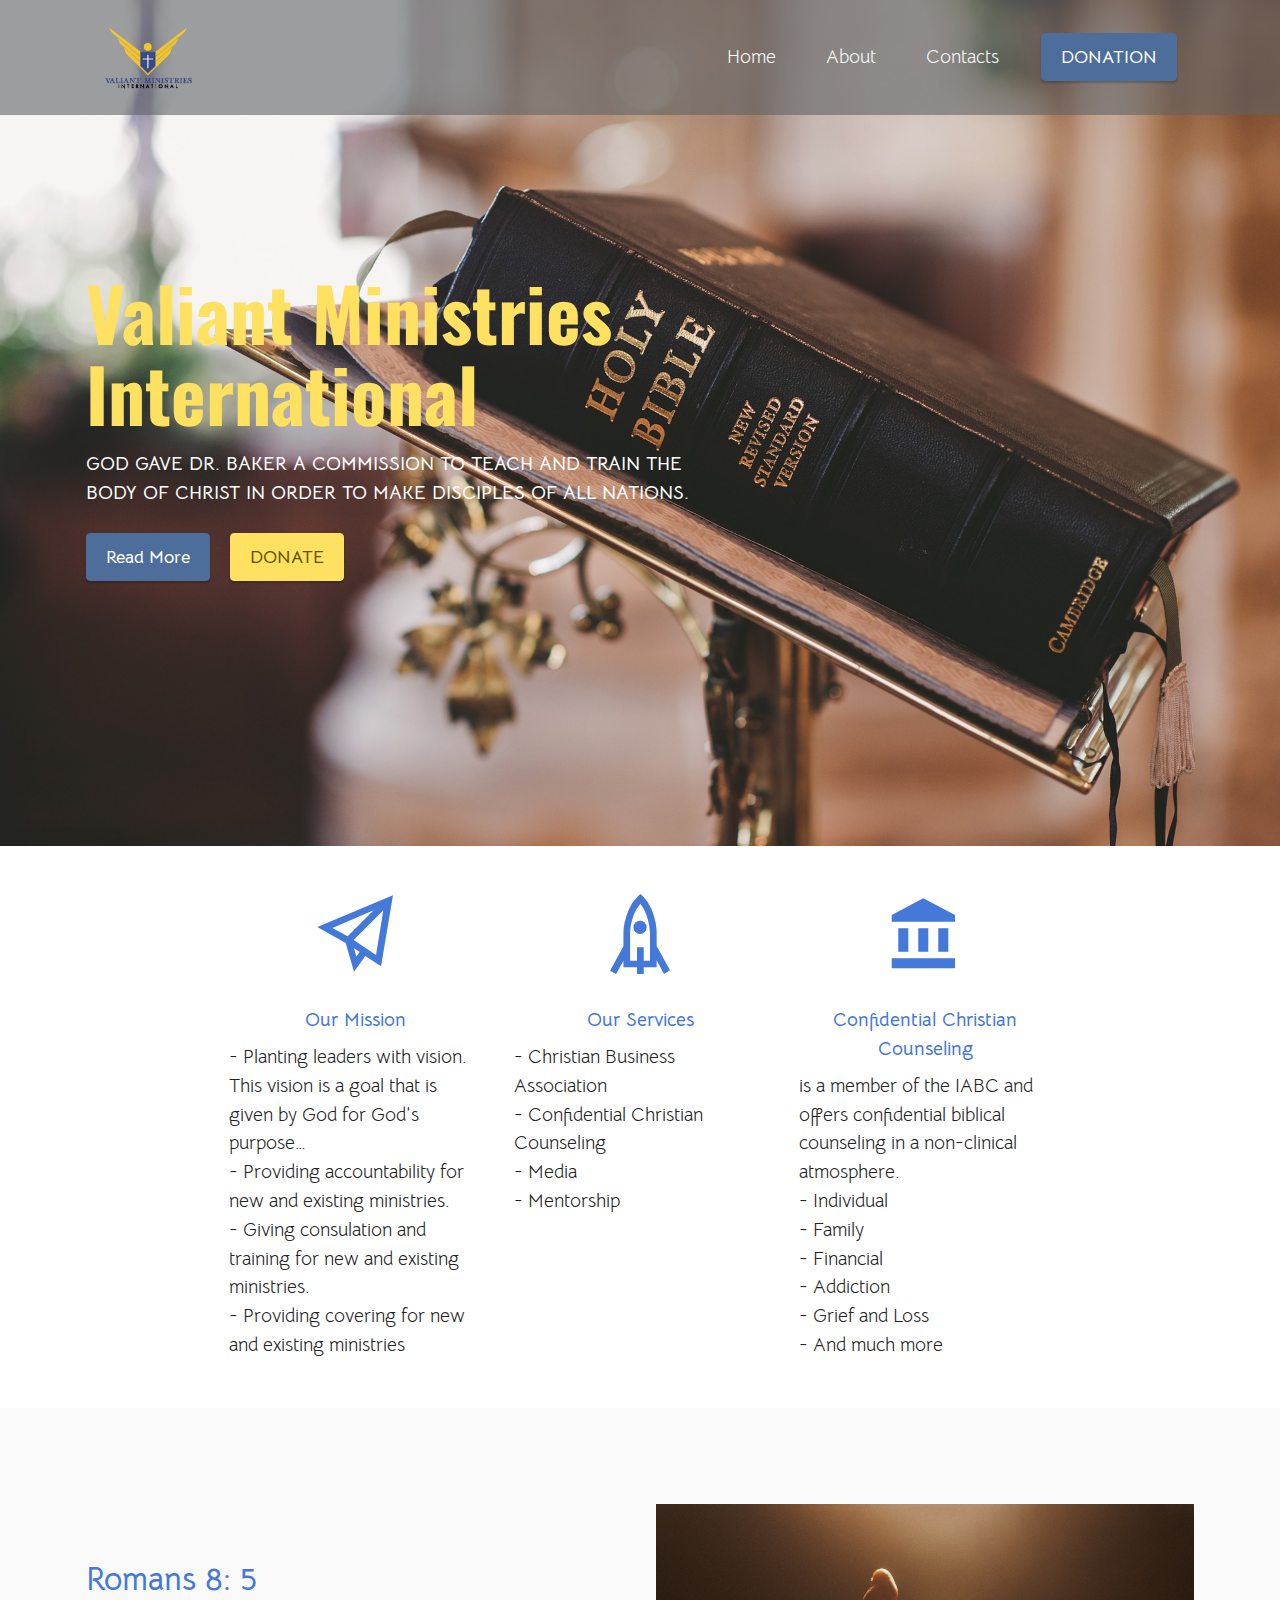
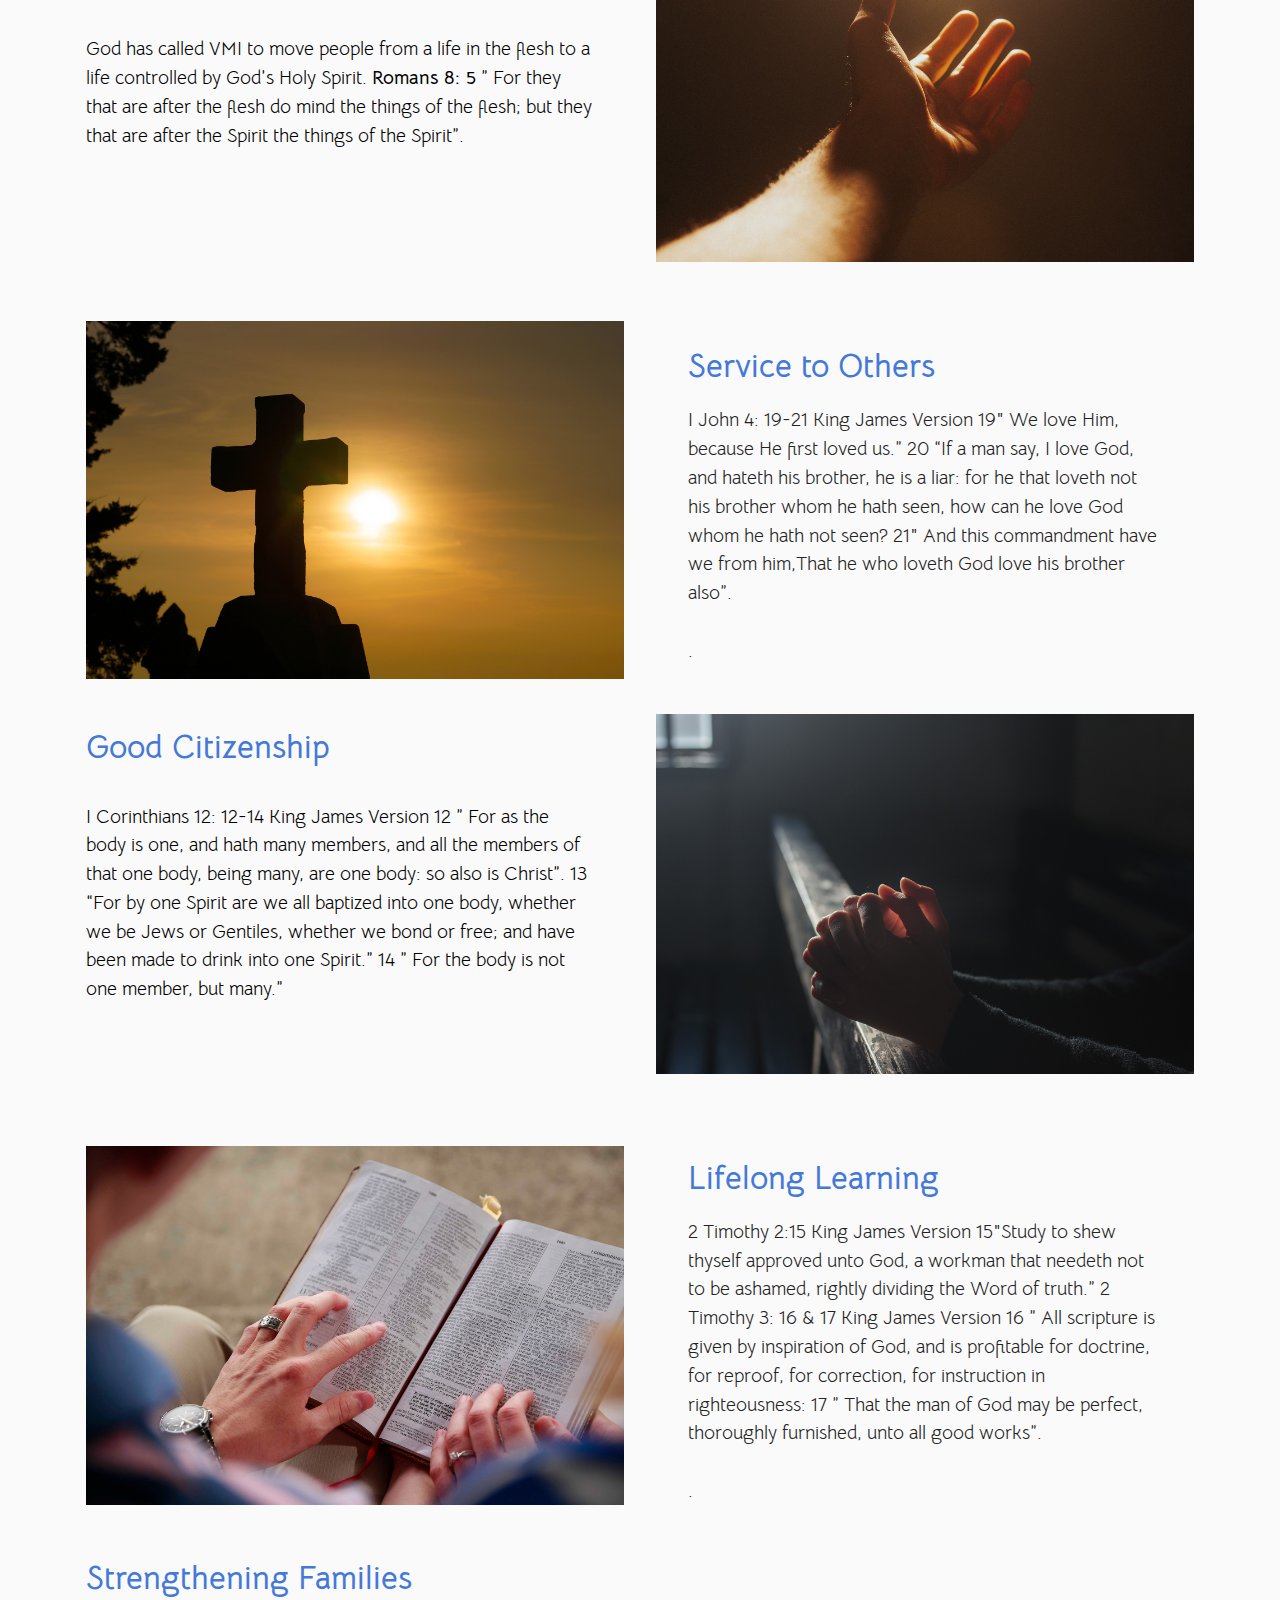
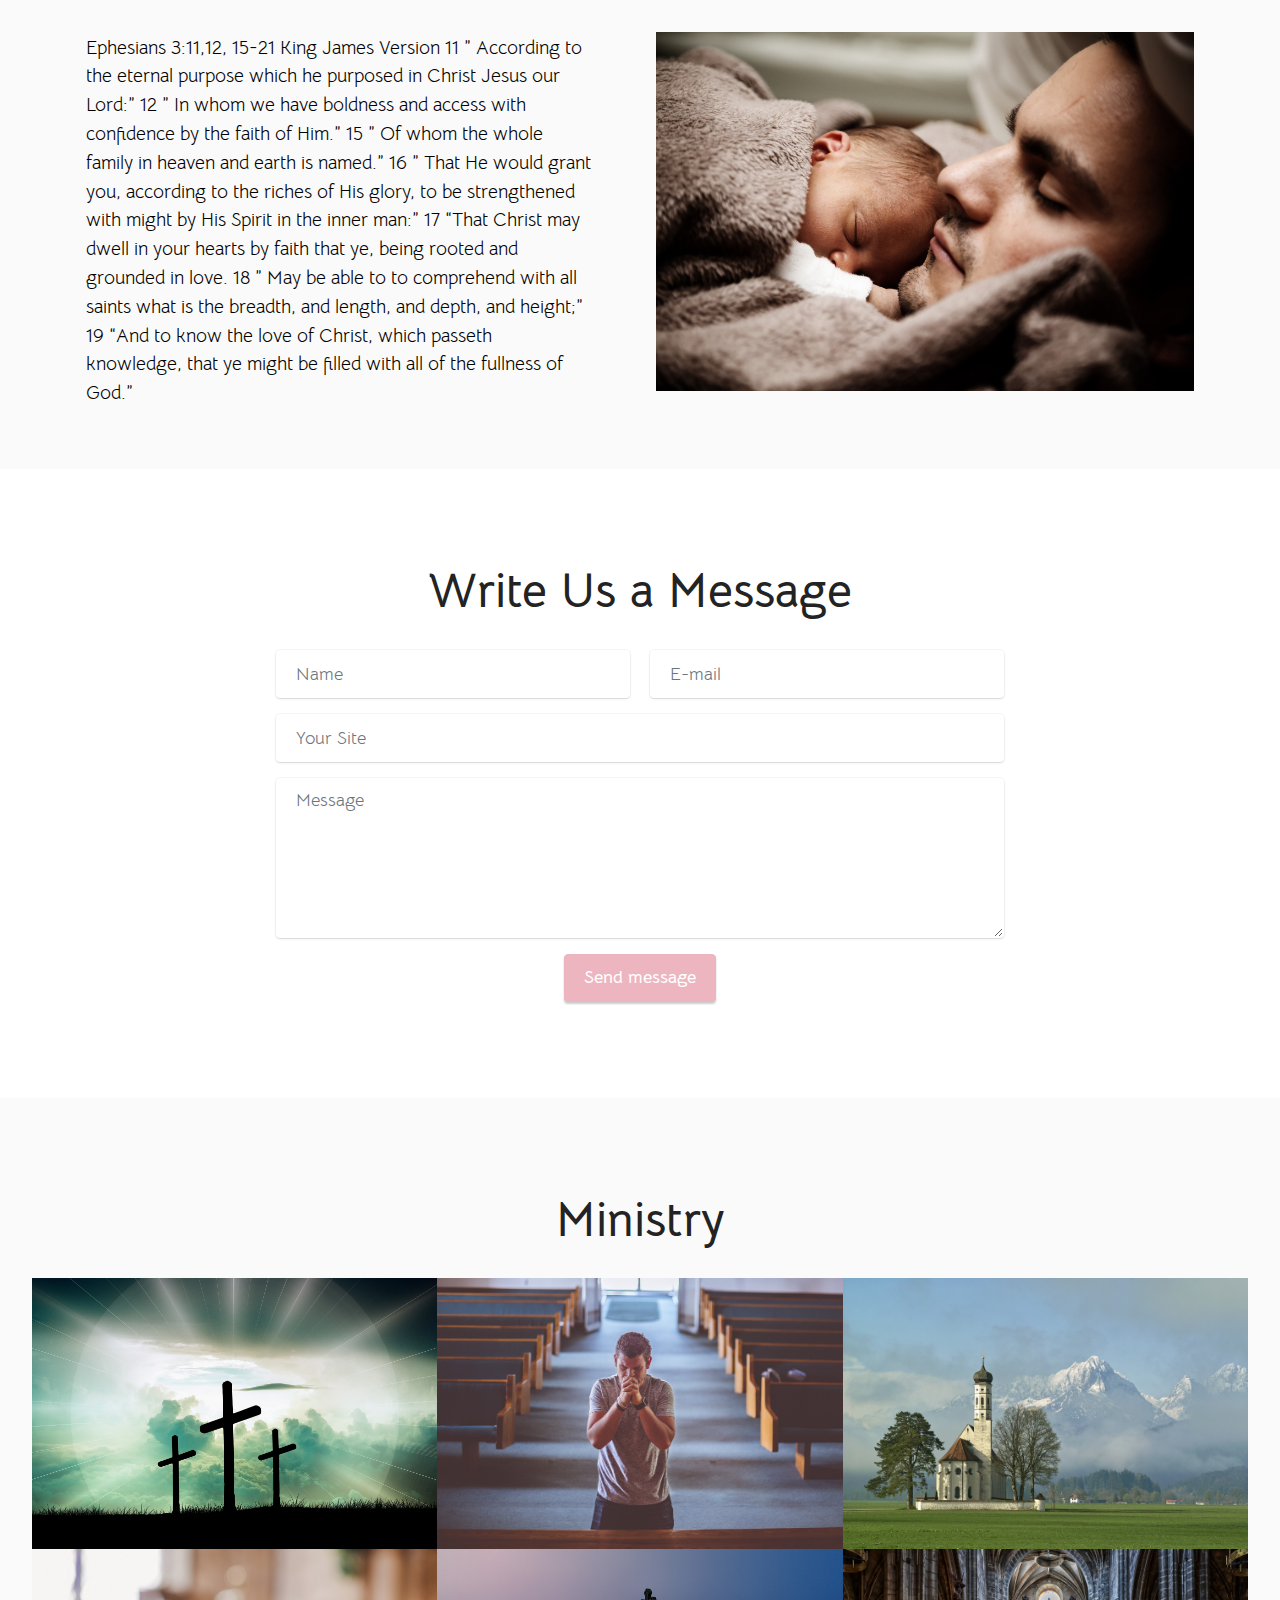
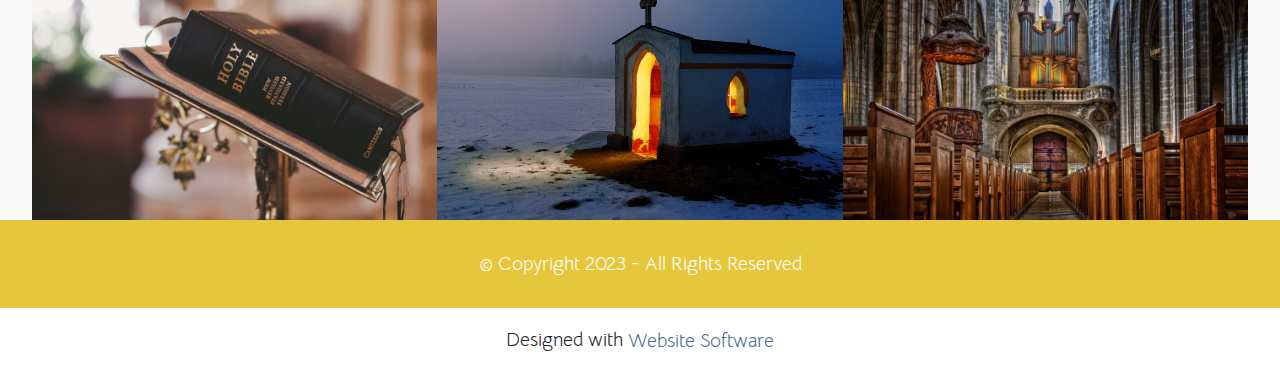
<file: index.html>
<!DOCTYPE html>
<html  lang="en">
<head>
  <!-- Site made with Mobirise Website Builder v5.7.12, https://mobirise.com -->
  <meta charset="UTF-8">
  <meta http-equiv="X-UA-Compatible" content="IE=edge">
  <meta name="generator" content="Mobirise v5.7.12, mobirise.com">
  <meta name="viewport" content="width=device-width, initial-scale=1, minimum-scale=1">
  <link rel="shortcut icon" href="assets/images/logo-1.png" type="image/x-icon">
  <meta name="description" content="">
  
  
  <title>Home</title>
  <link rel="stylesheet" href="assets/css/style.css">
  <link rel="stylesheet" href="assets/material-design/css/material-icons.min.css">
  <link rel="stylesheet" href="assets/web/assets/mobirise-icons2/mobirise2.css">
  <link rel="stylesheet" href="assets/bootstrap/css/bootstrap.min.css">
  <link rel="stylesheet" href="assets/bootstrap/css/bootstrap-grid.min.css">
  <link rel="stylesheet" href="assets/bootstrap/css/bootstrap-reboot.min.css">
  <link rel="stylesheet" href="assets/dropdown/css/style.css">
  <link rel="stylesheet" href="assets/socicon/css/styles.css">
  <link rel="stylesheet" href="assets/theme/css/style.css">
  <link rel="preload" href="https://fonts.googleapis.com/css?family=Oswald:200,300,400,500,600,700&display=swap" as="style" onload="this.onload=null;this.rel='stylesheet'">
  <noscript><link rel="stylesheet" href="https://fonts.googleapis.com/css?family=Oswald:200,300,400,500,600,700&display=swap"></noscript>
  <link rel="preload" href="https://fonts.googleapis.com/css?family=Bellota+Text:300,300i,400,400i,700,700i&display=swap" as="style" onload="this.onload=null;this.rel='stylesheet'">
  <noscript><link rel="stylesheet" href="https://fonts.googleapis.com/css?family=Bellota+Text:300,300i,400,400i,700,700i&display=swap"></noscript>
  <link rel="preload" as="style" href="assets/mobirise/css/mbr-additional.css"><link rel="stylesheet" href="assets/mobirise/css/mbr-additional.css" type="text/css">

  
  
  
</head>
<body>
  
  <section data-bs-version="5.1" class="menu menu1 cid-sFGMsvHDIa" once="menu" id="menu1-1">
    

    <nav class="navbar navbar-dropdown navbar-expand-lg">
        <div class="container">
            <div class="navbar-brand">
                <span class="navbar-logo">
                    
                        <img src="assets/images/logo-1.png" alt="Valiant Ministries International Logo" style="height: 5.9rem;">
                    
                </span>
                
            </div>
            <button class="navbar-toggler" type="button" data-toggle="collapse" data-bs-toggle="collapse" data-target="#navbarSupportedContent" data-bs-target="#navbarSupportedContent" aria-controls="navbarNavAltMarkup" aria-expanded="false" aria-label="Toggle navigation">
                <div class="hamburger">
                    <span></span>
                    <span></span>
                    <span></span>
                    <span></span>
                </div>
            </button>
            <div class="collapse navbar-collapse" id="navbarSupportedContent">
                <ul class="navbar-nav nav-dropdown" data-app-modern-menu="true"><li class="nav-item"><a class="nav-link link text-white text-primary display-7" href="index.html">Home</a></li><li class="nav-item"><a class="nav-link link text-white text-primary display-7" href="aboutus.html">About</a></li>
                    
                    <li class="nav-item"><a class="nav-link link text-white text-primary display-7" href="index.html#form5-d">Contacts</a>
                    </li></ul>
                
                <div class="navbar-buttons mbr-section-btn"><a class="btn btn-primary display-4" href="donation.html">DONATION</a></div>
            </div>
        </div>
    </nav>
</section>

<section data-bs-version="5.1" class="header1 cid-sFGMfPD7iT" id="header1-0">

    

    <div class="mbr-overlay" style="opacity: 0; background-color: rgb(255, 255, 255);"></div>

    <div class="container">
        <div class="row">
            <div class="col-12 col-lg-7">
                <h1 class="mbr-section-title mbr-fonts-style mb-3 display-1"><strong>Valiant Ministries International</strong></h1>
                
                <p class="mbr-text mbr-fonts-style display-7"><strong>GOD GAVE DR. BAKER A COMMISSION TO TEACH AND TRAIN THE BODY OF CHRIST IN ORDER TO MAKE DISCIPLES OF ALL NATIONS.</strong><br></p>
                <div class="mbr-section-btn mt-3"><a class="btn btn-primary display-4" href="aboutus.html">Read More</a> <a class="btn btn-warning display-4" href="donation.html">DONATE</a></div>
            </div>
        </div>
    </div>
</section>

<section data-bs-version="5.1" class="features1 cid-tMUs2Gqo0S" id="features1-0">
    

    
    
    <div class="container">
        <div class="row">
            
        </div>
        <div class="row">
            <div class="card col-12 col-md-6 col-lg-3">
                <div class="card-wrapper">
                    <div class="card-box align-center">
                        <div class="iconfont-wrapper">
                            <span class="mbr-iconfont mobi-mbri-paper-plane mobi-mbri" style="color: rgb(68, 121, 217); fill: rgb(68, 121, 217);"></span>
                        </div>
                        <h5 class="card-title mbr-fonts-style display-7"><strong>Our Mission</strong></h5>
                        <p class="card-text mbr-fonts-style display-7">- Planting leaders with vision. This vision is a goal that is given by God for God’s purpose…
<br>- Providing accountability for new and existing ministries.
<br>- Giving consulation and training for new and existing ministries.
<br>- Providing covering for new and existing ministries</p>
                    </div>
                </div>
            </div>
            <div class="card col-12 col-md-6 col-lg-3">
                <div class="card-wrapper">
                    <div class="card-box align-center">
                        <div class="iconfont-wrapper">
                            <span class="mbr-iconfont mobi-mbri-rocket mobi-mbri" style="color: rgb(68, 121, 217); fill: rgb(68, 121, 217);"></span>
                        </div>
                        <h5 class="card-title mbr-fonts-style display-7"><strong>Our Services</strong></h5>
                        <p class="card-text mbr-fonts-style display-7">- Christian Business Association
<br>- Confidential Christian Counseling
<br>- Media
<br>- Mentorship</p>
                    </div>
                </div>
            </div>
            <div class="card col-12 col-md-6 col-lg-3">
                <div class="card-wrapper">
                    <div class="card-box align-center">
                        <div class="iconfont-wrapper">
                            <span class="mbr-iconfont material material-account-balance" style="color: rgb(68, 121, 217); fill: rgb(68, 121, 217);"></span>
                        </div>
                        <h5 class="card-title mbr-fonts-style display-7"><strong>Confidential Christian Counseling</strong></h5>
                        <p class="card-text mbr-fonts-style display-7">is a member of the IABC and offers confidential biblical counseling in a non-clinical atmosphere.
<br>- Individual
<br>- Family
<br>- Financial
<br>- Addiction
<br>- Grief and Loss
<br>- And much more</p>
                    </div>
                </div>
            </div>
            
        </div>
    </div>
</section>

<section data-bs-version="5.1" class="features11 cid-sFGOTvnvck" id="features12-6">

    
    
    <div class="container">
        <div class="row align-items-center">
            <div class="col-12 col-lg">
                <div class="card-wrapper">
                    <div class="card-box">
                        <h4 class="card-title mbr-fonts-style mb-4 display-5"><strong>Romans 8: 5&nbsp;</strong></h4>
                        <p class="mbr-text mbr-fonts-style mb-4 display-7">
                            God has called VMI to move people from a life in the flesh to a life controlled by God’s Holy Spirit. <strong>Romans 8: 5</strong> ” For they that are after the flesh do mind the things of the flesh; but they that are after the Spirit the things of the Spirit”.<br></p>
                        <div class="mbr-text mbr-fonts-style counter-container display-7">
                            <div><br></div>
                        </div>
                        
                    </div>
                </div>
            </div>
            <div class="col-12 col-lg-6 md-pb">
                <div class="image-wrapper">
                    <img src="assets/images/mbr-3.jpg" alt="Mobirise Website Builder">
                </div>
            </div>
        </div>
    </div>
</section>

<section data-bs-version="5.1" class="image1 cid-tMUtcMDf2J" id="image1-2">
    

    
    

    <div class="container">
        <div class="row align-items-center">
            <div class="col-12 col-lg-6">
                <div class="image-wrapper">
                    <img src="assets/images/mbr-6.jpg" alt="Mobirise Website Builder">
                    <p class="mbr-description mbr-fonts-style pt-2 align-center display-4"></p>
                </div>
            </div>
            <div class="col-12 col-lg">
                <div class="text-wrapper ts">
                    <h3 class="mbr-section-title mbr-fonts-style mb-3 display-5"><strong>Service to Others&nbsp;</strong></h3>
                    <p class="mbr-text mbr-fonts-style display-7">I John 4: 19-21 King James Version 19″ We love Him, because He first loved us.” 20 “If a man say, I love God, and hateth his brother, he is a liar: for he that loveth not his brother whom he hath seen, how can he love God whom he hath not seen? 21″ And this commandment have we from him,That he who loveth God love his brother also”.
<br>
<br>.</p>
                </div>
            </div>
        </div>
    </div>
</section>

<section data-bs-version="5.1" class="features11 cid-tMUtSNqq9j" id="features12-3">

    
    
    <div class="container">
        <div class="row align-items-center">
            <div class="col-12 col-lg">
                <div class="card-wrapper">
                    <div class="card-box">
                        <h4 class="card-title mbr-fonts-style mb-4 display-5"><strong>Good Citizenship</strong></h4>
                        <p class="mbr-text mbr-fonts-style mb-4 display-7">I Corinthians 12: 12-14 King James Version 12 ” For as the body is one, and hath many members, and all the members of that one body, being many, are one body: so also is Christ”. 13 “For by one Spirit are we all baptized into one body, whether we be Jews or Gentiles, whether we bond or free; and have been made to drink into one Spirit.” 14 ” For the body is not one member, but many.”<br></p>
                        <div class="mbr-text mbr-fonts-style counter-container display-7">
                            <div><br></div>
                        </div>
                        
                    </div>
                </div>
            </div>
            <div class="col-12 col-lg-6 md-pb">
                <div class="image-wrapper">
                    <img src="assets/images/mbr-9.jpg" alt="Mobirise Website Builder">
                </div>
            </div>
        </div>
    </div>
</section>
<section data-bs-version="5.1" class="image1 cid-tMUuIE60mG" id="image1-5">
    <div class="container">
        <div class="row align-items-center">
            <div class="col-12 col-lg-6">
                <div class="image-wrapper">
                    <img src="assets/images/mbr-10.jpg" alt="Mobirise Website Builder">
                    <p class="mbr-description mbr-fonts-style pt-2 align-center display-4"></p>
                </div>
            </div>
            <div class="col-12 col-lg">
                <div class="text-wrapper ts">
                    <h3 class="mbr-section-title mbr-fonts-style mb-3 display-5"><strong>Lifelong Learning</strong></h3>
                    <p class="mbr-text mbr-fonts-style display-7">2 Timothy 2:15 King James Version 15″Study to shew thyself approved unto God, a workman that needeth not to be ashamed, rightly dividing the Word of truth.” 2 Timothy 3: 16 &amp; 17 King James Version 16 ” All scripture is given by inspiration of God, and is profitable for doctrine, for reproof, for correction, for instruction in righteousness: 17 ” That the man of God may be perfect, thoroughly furnished, unto all good works”.
<br>
<br>.</p>
                </div>
            </div>
        </div>
    </div>
</section>

<section data-bs-version="5.1" class="features11 cid-tMUvgJUG6l" id="features12-6">

    
    
    <div class="container">
        <div class="row align-items-center">
            <div class="col-12 col-lg">
                <div class="card-wrapper">
                    <div class="card-box">
                        <h4 class="card-title mbr-fonts-style mb-4 display-5"><strong>Strengthening Families</strong></h4>
                        <p class="mbr-text mbr-fonts-style mb-4 display-7">Ephesians 3:11,12, 15-21 King James Version 11 ” According to the eternal purpose which he purposed in Christ Jesus our Lord:” 12 ” In whom we have boldness and access with confidence by the faith of Him.” 15 ” Of whom the whole family in heaven and earth is named.” 16 ” That He would grant you, according to the riches of His glory, to be strengthened with might by His Spirit in the inner man:” 17 “That Christ may dwell in your hearts by faith that ye, being rooted and grounded in love. 18 ” May be able to to comprehend with all saints what is the breadth, and length, and depth, and height;” 19 “And to know the love of Christ, which passeth knowledge, that ye might be filled with all of the fullness of God.”<br></p>
                        <div class="mbr-text mbr-fonts-style counter-container display-7">
                            <div><br></div>
                        </div>
                        
                    </div>
                </div>
            </div>
            <div class="col-12 col-lg-6 md-pb">
                <div class="image-wrapper">
                    <img src="assets/images/mbr-11.jpg" alt="Mobirise Website Builder">
                </div>
            </div>
        </div>
    </div>
</section>

<section data-bs-version="5.1" class="form5 cid-sFGTcFRqw0" id="form5-d">
    
    
    <div class="container">
        <div class="mbr-section-head">
            <h3 class="mbr-section-title mbr-fonts-style align-center mb-0 display-2">
                <strong>Write Us a Message</strong></h3>
            
        </div>
        <div class="row justify-content-center mt-4">
            <div class="col-lg-8 mx-auto mbr-form" data-form-type="formoid">
                <form action="https://mobirise.eu/" method="POST" class="mbr-form form-with-styler" data-form-title="Form Name"><input type="hidden" name="email" data-form-email="true" value="H850JdaxgE5iXB4k+k30YkYERzXuhMW6vVTENwIw36+aE+fTkgOuMD/USdruw2IKBmk84LTeUohGXxgjkA8A5E5kYQjoxE+kIyzhwBA/UKWCX1kIp/+2MBTmIzRjWlX+">
                    <div class="row">
                        <div hidden="hidden" data-form-alert="" class="alert alert-success col-12">Thanks for filling out
                            the form!</div>
                        <div hidden="hidden" data-form-alert-danger="" class="alert alert-danger col-12">Oops...! some
                            problem!</div>
                    </div>
                    <div class="dragArea row">
                        <div class="col-md col-sm-12 form-group mb-3" data-for="name">
                            <input type="text" name="name" placeholder="Name" data-form-field="name" class="form-control" value="" id="name-form5-d">
                        </div>
                        <div class="col-md col-sm-12 form-group mb-3" data-for="email">
                            <input type="email" name="email" placeholder="E-mail" data-form-field="email" class="form-control" value="" id="email-form5-d">
                        </div>
                        <div class="col-12 form-group mb-3" data-for="url">
                            <input type="url" name="url" placeholder="Your Site" data-form-field="url" class="form-control" value="" id="url-form5-d">
                        </div>
                        <div class="col-12 form-group mb-3" data-for="textarea">
                            <textarea name="textarea" placeholder="Message" data-form-field="textarea" class="form-control" id="textarea-form5-d"></textarea>
                        </div>
                        <div class="col-lg-12 col-md-12 col-sm-12 align-center mbr-section-btn"><button type="submit" class="btn btn-secondary display-4">Send message</button></div>
                    </div>
                </form>
            </div>
        </div>
    </div>
</section>

<section data-bs-version="5.1" class="gallery4 mbr-gallery cid-sFGSX04rSl" id="gallery4-b">
    

    

    <div class="container-fluid">
        <div class="mbr-section-head">
            <h3 class="mbr-section-title mbr-fonts-style align-center m-0 display-2"><strong>Ministry</strong></h3>
            
        </div>
        <div class="row mbr-gallery mt-4">
            <div class="col-12 col-md-6 col-lg-4 item gallery-image">
                <div class="item-wrapper" data-toggle="modal" data-bs-toggle="modal" data-target="#tN0DwkblMP-modal" data-bs-target="#tN0DwkblMP-modal">
                    <img class="w-100" src="assets/images/mbr-12.jpg" alt="Cross" data-slide-to="0" data-bs-slide-to="0" data-target="#lb-tN0DwkblMP" data-bs-target="#lb-tN0DwkblMP">
                    <div class="icon-wrapper">
                        <span class="mobi-mbri mobi-mbri-search mbr-iconfont mbr-iconfont-btn"></span>
                    </div>
                </div>
                
            </div>
            <div class="col-12 col-md-6 col-lg-4 item gallery-image">
                <div class="item-wrapper" data-toggle="modal" data-bs-toggle="modal" data-target="#tN0DwkblMP-modal" data-bs-target="#tN0DwkblMP-modal">
                    <img class="w-100" src="assets/images/mbr-13.jpg" alt="Mobirise Website Builder" data-slide-to="1" data-bs-slide-to="1" data-target="#lb-tN0DwkblMP" data-bs-target="#lb-tN0DwkblMP">
                    <div class="icon-wrapper">
                        <span class="mobi-mbri mobi-mbri-search mbr-iconfont mbr-iconfont-btn"></span>
                    </div>
                </div>
                
            </div>
            <div class="col-12 col-md-6 col-lg-4 item gallery-image">
                <div class="item-wrapper" data-toggle="modal" data-bs-toggle="modal" data-target="#tN0DwkblMP-modal" data-bs-target="#tN0DwkblMP-modal">
                    <img class="w-100" src="assets/images/mbr-14.jpg" alt="Mobirise Website Builder" data-slide-to="2" data-bs-slide-to="2" data-target="#lb-tN0DwkblMP" data-bs-target="#lb-tN0DwkblMP">
                    <div class="icon-wrapper">
                        <span class="mobi-mbri mobi-mbri-search mbr-iconfont mbr-iconfont-btn"></span>
                    </div>
                </div>
                
            </div>
            <div class="col-12 col-md-6 col-lg-4 item gallery-image">
                <div class="item-wrapper" data-toggle="modal" data-bs-toggle="modal" data-target="#tN0DwkblMP-modal" data-bs-target="#tN0DwkblMP-modal">
                    <img class="w-100" src="assets/images/mbr.jpg" alt="Holy Bible" data-slide-to="3" data-bs-slide-to="3" data-target="#lb-tN0DwkblMP" data-bs-target="#lb-tN0DwkblMP">
                    <div class="icon-wrapper">
                        <span class="mobi-mbri mobi-mbri-search mbr-iconfont mbr-iconfont-btn"></span>
                    </div>
                </div>
                
            </div><div class="col-12 col-md-6 col-lg-4 item gallery-image">
                <div class="item-wrapper" data-toggle="modal" data-bs-toggle="modal" data-target="#tN0DwkblMP-modal" data-bs-target="#tN0DwkblMP-modal">
                    <img class="w-100" src="assets/images/mbr-15.jpg" alt="Church" data-slide-to="4" data-bs-slide-to="4" data-target="#lb-tN0DwkblMP" data-bs-target="#lb-tN0DwkblMP">
                    <div class="icon-wrapper">
                        <span class="mobi-mbri mobi-mbri-search mbr-iconfont mbr-iconfont-btn"></span>
                    </div>
                </div>
                
            </div><div class="col-12 col-md-6 col-lg-4 item gallery-image">
                <div class="item-wrapper" data-toggle="modal" data-bs-toggle="modal" data-target="#tN0DwkblMP-modal" data-bs-target="#tN0DwkblMP-modal">
                    <img class="w-100" src="assets/images/mbr-16.jpg" alt="Mobirise Website Builder" data-slide-to="5" data-bs-slide-to="5" data-target="#lb-tN0DwkblMP" data-bs-target="#lb-tN0DwkblMP">
                    <div class="icon-wrapper">
                        <span class="mobi-mbri mobi-mbri-search mbr-iconfont mbr-iconfont-btn"></span>
                    </div>
                </div>
                
            </div>
        </div>

        <div class="modal mbr-slider" tabindex="-1" role="dialog" aria-hidden="true" id="tN0DwkblMP-modal">
            <div class="modal-dialog" role="document">
                <div class="modal-content">
                    <div class="modal-body">
                        <div class="carousel slide" id="lb-tN0DwkblMP" data-interval="5000" data-bs-interval="5000">
                            <div class="carousel-inner">
                                <div class="carousel-item active">
                                    <img class="d-block w-100" src="assets/images/mbr-12.jpg" alt="Mobirise Website Builder">
                                </div>
                                <div class="carousel-item">
                                    <img class="d-block w-100" src="assets/images/mbr-13.jpg" alt="Mobirise Website Builder">
                                </div>
                                <div class="carousel-item">
                                    <img class="d-block w-100" src="assets/images/mbr-14.jpg" alt="Mobirise Website Builder">
                                </div>
                                <div class="carousel-item">
                                    <img class="d-block w-100" src="assets/images/mbr.jpg" alt="Mobirise Website Builder">
                                </div><div class="carousel-item">
                                    <img class="d-block w-100" src="assets/images/mbr-15.jpg" alt="Mobirise Website Builder">
                                </div><div class="carousel-item">
                                    <img class="d-block w-100" src="assets/images/mbr-16.jpg" alt="Mobirise Website Builder">
                                </div>
                            </div>
                            <ol class="carousel-indicators">
                                <li data-slide-to="0" data-bs-slide-to="0" class="active" data-target="#lb-tN0DwkblMP" data-bs-target="#lb-tN0DwkblMP"></li>
                                <li data-slide-to="1" data-bs-slide-to="1" data-target="#lb-tN0DwkblMP" data-bs-target="#lb-tN0DwkblMP"></li>
                                <li data-slide-to="2" data-bs-slide-to="2" data-target="#lb-tN0DwkblMP" data-bs-target="#lb-tN0DwkblMP"></li>
                                <li data-slide-to="3" data-bs-slide-to="3" data-target="#lb-tN0DwkblMP" data-bs-target="#lb-tN0DwkblMP"></li><li data-slide-to="4" data-bs-slide-to="4" data-target="#lb-tN0DwkblMP" data-bs-target="#lb-tN0DwkblMP"></li><li data-slide-to="5" data-bs-slide-to="5" data-target="#lb-tN0DwkblMP" data-bs-target="#lb-tN0DwkblMP"></li>
                            </ol>
                            <a role="button" href="" class="close" data-dismiss="modal" data-bs-dismiss="modal" aria-label="Close">
                            </a>
                            <a class="carousel-control-prev carousel-control" role="button" data-slide="prev" data-bs-slide="prev" href="#lb-tN0DwkblMP">
                                <span class="mobi-mbri mobi-mbri-arrow-prev" aria-hidden="true"></span>
                                <span class="sr-only visually-hidden">Previous</span>
                            </a>
                            <a class="carousel-control-next carousel-control" role="button" data-slide="next" data-bs-slide="next" href="#lb-tN0DwkblMP">
                                <span class="mobi-mbri mobi-mbri-arrow-next" aria-hidden="true"></span>
                                <span class="sr-only visually-hidden">Next</span>
                            </a>
                        </div>
                    </div>
                </div>
            </div>
        </div>
    </div>
</section>

<section data-bs-version="5.1" class="footer7 cid-tMUOZaw6Yo" once="footers" id="footer7-b">

    
    
    <!-- Set up a container element for the button -->

    <div class="container">
        <div class="media-container-row align-center mbr-white">
            <div class="col-12">
                <p class="mbr-text mb-0 mbr-fonts-style display-7">
                    © Copyright 2023 - All Rights Reserved
                </p>
            </div>
        </div>
    </div>
</section><section class="display-7" style="padding: 0;align-items: center;justify-content: center;flex-wrap: wrap;    align-content: center;display: flex;position: relative;height: 4rem;"><a href="https://mobiri.se/1186071" style="flex: 1 1;height: 4rem;position: absolute;width: 100%;z-index: 1;"><img alt="" style="height: 4rem;" src="[data-uri]"></a><p style="margin: 0;text-align: center;" class="display-7">Designed with &#8204;</p><a style="z-index:1" href="https://mobirise.com"> Website Software</a></section><script src="assets/bootstrap/js/bootstrap.bundle.min.js"></script>  <script src="assets/smoothscroll/smooth-scroll.js"></script>  <script src="assets/ytplayer/index.js"></script>  <script src="assets/dropdown/js/navbar-dropdown.js"></script>  <script src="assets/theme/js/script.js"></script>  <script src="assets/formoid/formoid.min.js"></script>  
  
  
</body>
</html>
</file>
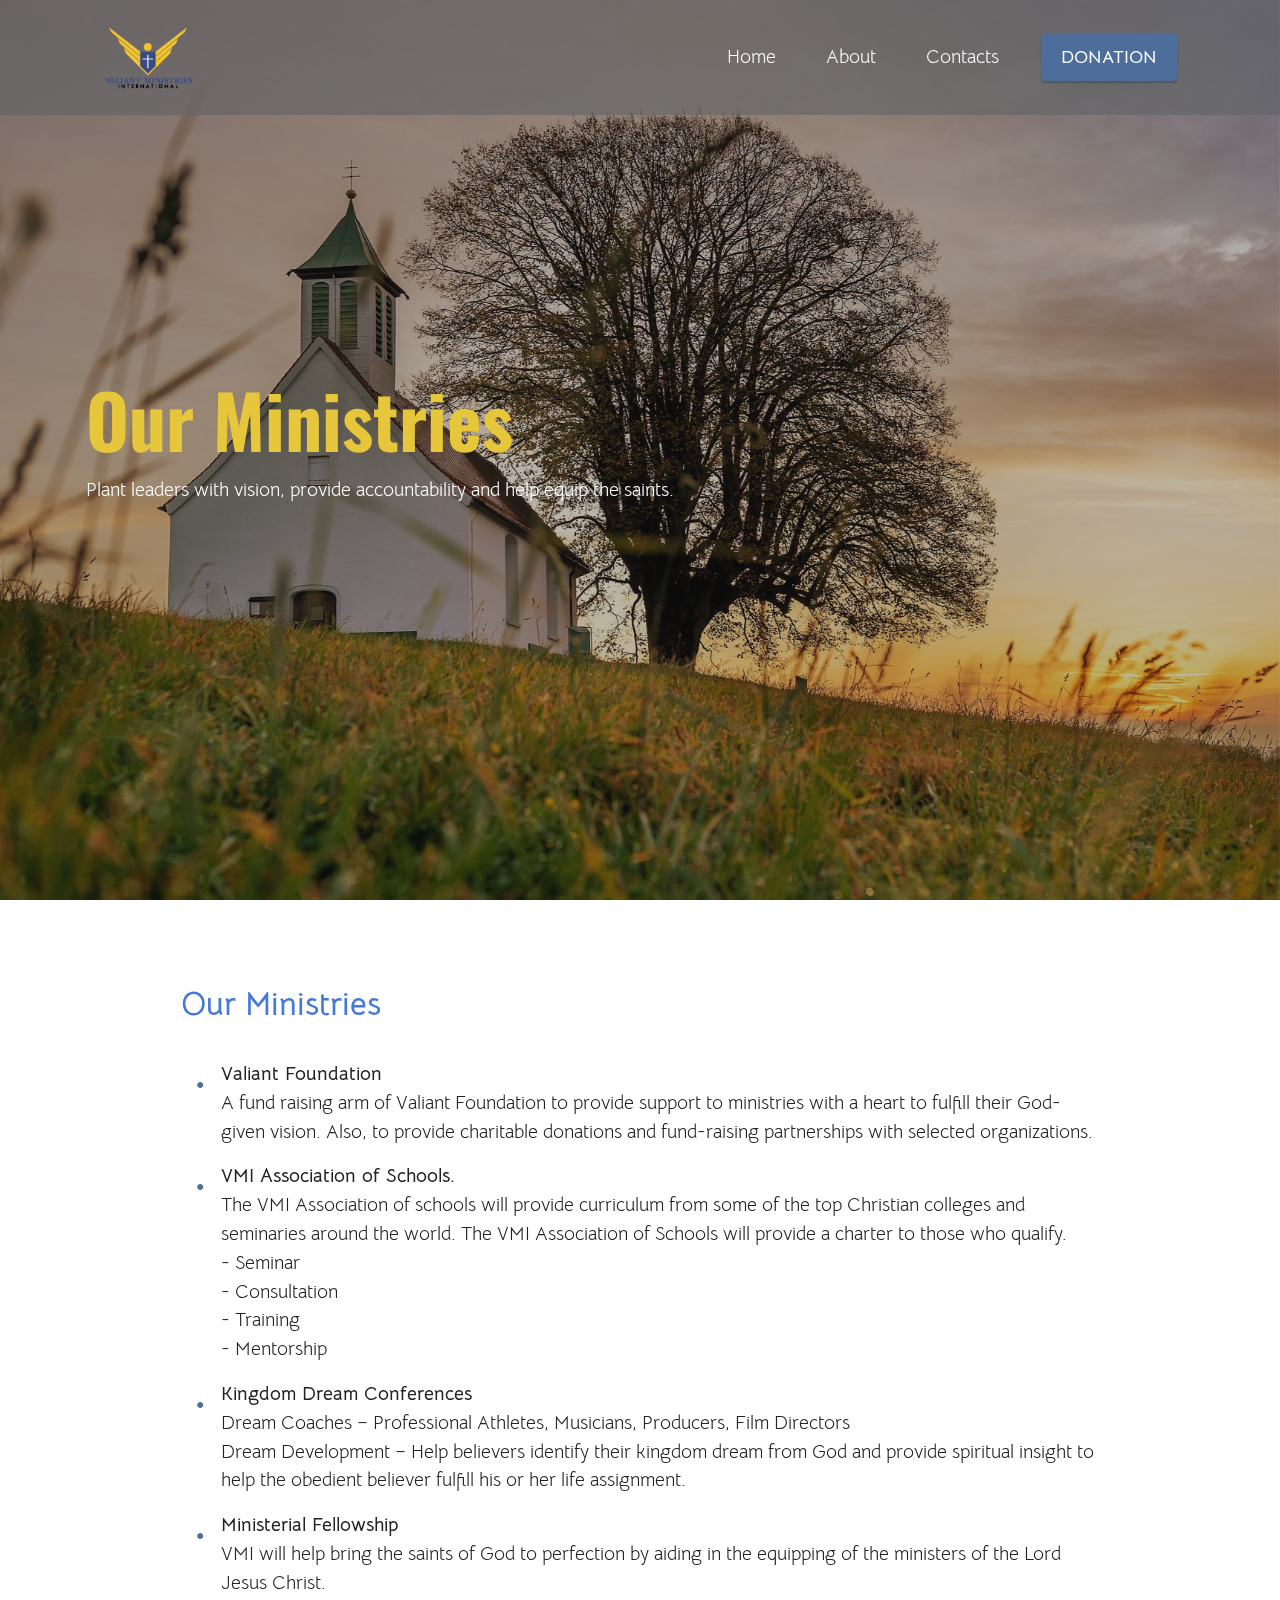
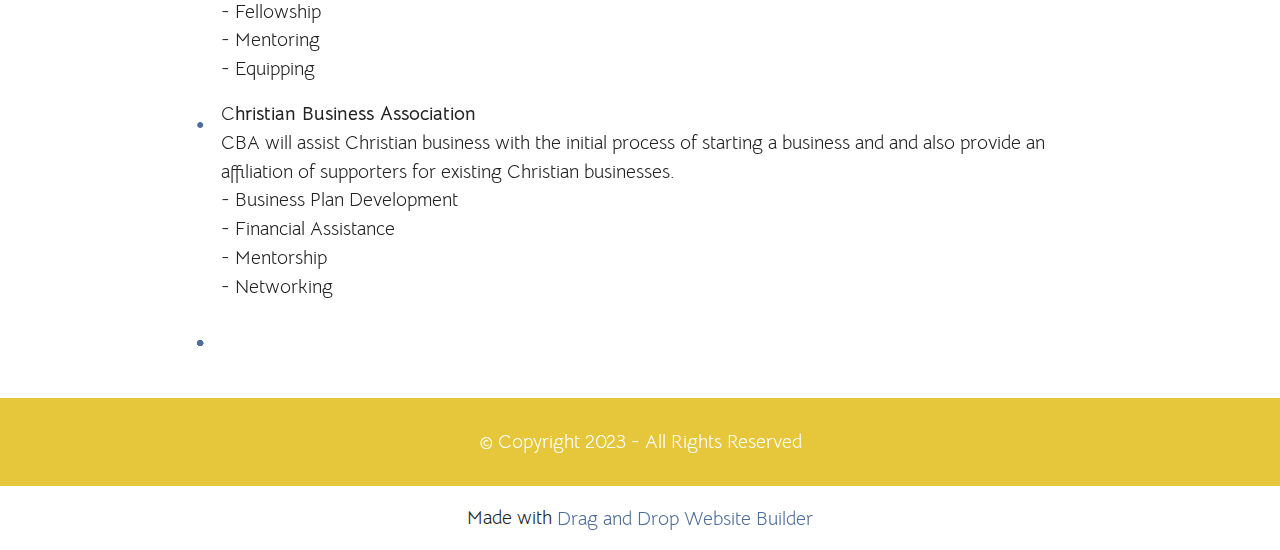
<file: aboutus.html>
<!DOCTYPE html>
<html  lang="en">
<head>
  <!-- Site made with Mobirise Website Builder v5.7.12, https://mobirise.com -->
  <meta charset="UTF-8">
  <meta http-equiv="X-UA-Compatible" content="IE=edge">
  <meta name="generator" content="Mobirise v5.7.12, mobirise.com">
  <meta name="viewport" content="width=device-width, initial-scale=1, minimum-scale=1">
  <link rel="shortcut icon" href="assets/images/logo-1.png" type="image/x-icon">
  <meta name="description" content="">
  
  
  <title>About Us</title>
  <link rel="stylesheet" href="assets/bootstrap/css/bootstrap.min.css">
  <link rel="stylesheet" href="assets/bootstrap/css/bootstrap-grid.min.css">
  <link rel="stylesheet" href="assets/bootstrap/css/bootstrap-reboot.min.css">
  <link rel="stylesheet" href="assets/parallax/jarallax.css">
  <link rel="stylesheet" href="assets/dropdown/css/style.css">
  <link rel="stylesheet" href="assets/socicon/css/styles.css">
  <link rel="stylesheet" href="assets/theme/css/style.css">
  <link rel="preload" href="https://fonts.googleapis.com/css?family=Oswald:200,300,400,500,600,700&display=swap" as="style" onload="this.onload=null;this.rel='stylesheet'">
  <noscript><link rel="stylesheet" href="https://fonts.googleapis.com/css?family=Oswald:200,300,400,500,600,700&display=swap"></noscript>
  <link rel="preload" href="https://fonts.googleapis.com/css?family=Bellota+Text:300,300i,400,400i,700,700i&display=swap" as="style" onload="this.onload=null;this.rel='stylesheet'">
  <noscript><link rel="stylesheet" href="https://fonts.googleapis.com/css?family=Bellota+Text:300,300i,400,400i,700,700i&display=swap"></noscript>
  <link rel="preload" as="style" href="assets/mobirise/css/mbr-additional.css"><link rel="stylesheet" href="assets/mobirise/css/mbr-additional.css" type="text/css">

  
  
  
</head>
<body>
  
  <section data-bs-version="5.1" class="menu menu1 cid-sFGMsvHDIa" once="menu" id="menu1-7">
    

    <nav class="navbar navbar-dropdown navbar-expand-lg">
        <div class="container">
            <div class="navbar-brand">
                <span class="navbar-logo">
                    
                        <img src="assets/images/logo-1.png" alt="Valiant Ministries International Logo" style="height: 5.9rem;">
                    
                </span>
                
            </div>
            <button class="navbar-toggler" type="button" data-toggle="collapse" data-bs-toggle="collapse" data-target="#navbarSupportedContent" data-bs-target="#navbarSupportedContent" aria-controls="navbarNavAltMarkup" aria-expanded="false" aria-label="Toggle navigation">
                <div class="hamburger">
                    <span></span>
                    <span></span>
                    <span></span>
                    <span></span>
                </div>
            </button>
            <div class="collapse navbar-collapse" id="navbarSupportedContent">
                <ul class="navbar-nav nav-dropdown" data-app-modern-menu="true"><li class="nav-item"><a class="nav-link link text-white text-primary display-7" href="index.html">Home</a></li><li class="nav-item"><a class="nav-link link text-white text-primary display-7" href="aboutus.html">About</a></li>
                    
                    <li class="nav-item"><a class="nav-link link text-white text-primary display-7" href="index.html#form5-d">Contacts</a>
                    </li></ul>
                
                <div class="navbar-buttons mbr-section-btn"><a class="btn btn-primary display-4" href="donation.html">DONATION</a></div>
            </div>
        </div>
    </nav>
</section>

<section data-bs-version="5.1" class="header2 cid-tMUDKkOxOl mbr-fullscreen mbr-parallax-background" id="header2-9">

    

    
    <div class="mbr-overlay" style="opacity: 0.3; background-color: rgb(35, 35, 35);"></div>

    <div class="container">
        <div class="row">
            <div class="col-12 col-lg-9">
                <h1 class="mbr-section-title mbr-fonts-style mb-3 display-1"><strong>Our Ministries</strong></h1>
                
                <p class="mbr-text mbr-fonts-style display-7">Plant leaders with vision, provide accountability and help equip the saints.</p>
                
            </div>
        </div>
    </div>
</section>

<section data-bs-version="5.1" class="content14 cid-tMUHiLU3hI" id="content14-a">
    

    
    
    
    <div class="container">
        <div class="row justify-content-center">
            <div class="col-md-12 col-lg-10">
                    <h3 class="mbr-section-title mbr-fonts-style mb-4 display-5">
                        <strong>Our Ministries</strong></h3>
                <ul class="list mbr-fonts-style display-7">
                    <li><strong>Valiant Foundation<br></strong><span style="font-size: 1.2rem;">A fund raising arm of Valiant Foundation to provide support to ministries with a heart to fulfill their God-given vision. Also, to provide charitable donations and fund-raising partnerships with selected organizations.</span></li><li><strong>VMI Association of Schools.</strong><br>The VMI Association of schools will provide curriculum from some of the top Christian colleges and seminaries around the world. The VMI Association of Schools will provide a charter to those who qualify.<br><span style="font-size: 1.2rem;">- Seminar<br></span><span style="font-size: 1.2rem;">- Consultation<br></span><span style="font-size: 1.2rem;">- Training<br></span><span style="font-size: 1.2rem;">- Mentorship</span></li><li><span style="font-size: 1.2rem;"><strong>Kingdom Dream Conferences<br></strong></span><span style="font-size: 1.2rem;">Dream Coaches – Professional Athletes, Musicians, Producers, Film Directors<br></span><span style="font-size: 1.2rem;">Dream Development – Help believers identify their kingdom dream from God and provide spiritual insight to help the obedient believer fulfill his or her life assignment.</span></li><li><span style="font-size: 1.2rem;"><strong>Ministerial Fellowship</strong><br></span>VMI will help bring the saints of God to perfection by aiding in the equipping of the ministers of the Lord Jesus Christ.<br>- Fellowship<br>- Mentoring<br>- Equipping</li><li>C<strong>hristian Business Association</strong><br>CBA will assist Christian business with the initial process of starting a business and and also provide an affiliation of supporters for existing Christian businesses.<br>- Business Plan Development<br>- Financial Assistance<br>- Mentorship<br>- Networking</li><li>
</li><li>
</li><li><span style="font-size: 1.2rem;">
</span></li><li><span style="font-size: 1.2rem;">
</span></li><li><span style="font-size: 1.2rem;"><strong>
</strong></span></li>
                </ul>
            </div>
        </div>
    </div>
</section>

<section data-bs-version="5.1" class="footer7 cid-tMUOZaw6Yo" once="footers" id="footer7-b">

    
    
    <!-- Set up a container element for the button -->

    <div class="container">
        <div class="media-container-row align-center mbr-white">
            <div class="col-12">
                <p class="mbr-text mb-0 mbr-fonts-style display-7">
                    © Copyright 2023 - All Rights Reserved
                </p>
            </div>
        </div>
    </div>
</section><section class="display-7" style="padding: 0;align-items: center;justify-content: center;flex-wrap: wrap;    align-content: center;display: flex;position: relative;height: 4rem;"><a href="https://mobiri.se/1186071" style="flex: 1 1;height: 4rem;position: absolute;width: 100%;z-index: 1;"><img alt="" style="height: 4rem;" src="[data-uri]"></a><p style="margin: 0;text-align: center;" class="display-7">Made with &#8204;</p><a style="z-index:1" href="https://mobirise.com/drag-drop-website-builder.html">Drag and Drop Website Builder</a></section><script src="assets/bootstrap/js/bootstrap.bundle.min.js"></script>  <script src="assets/parallax/jarallax.js"></script>  <script src="assets/smoothscroll/smooth-scroll.js"></script>  <script src="assets/ytplayer/index.js"></script>  <script src="assets/dropdown/js/navbar-dropdown.js"></script>  <script src="assets/theme/js/script.js"></script>  
  
  
</body>
</html>
</file>
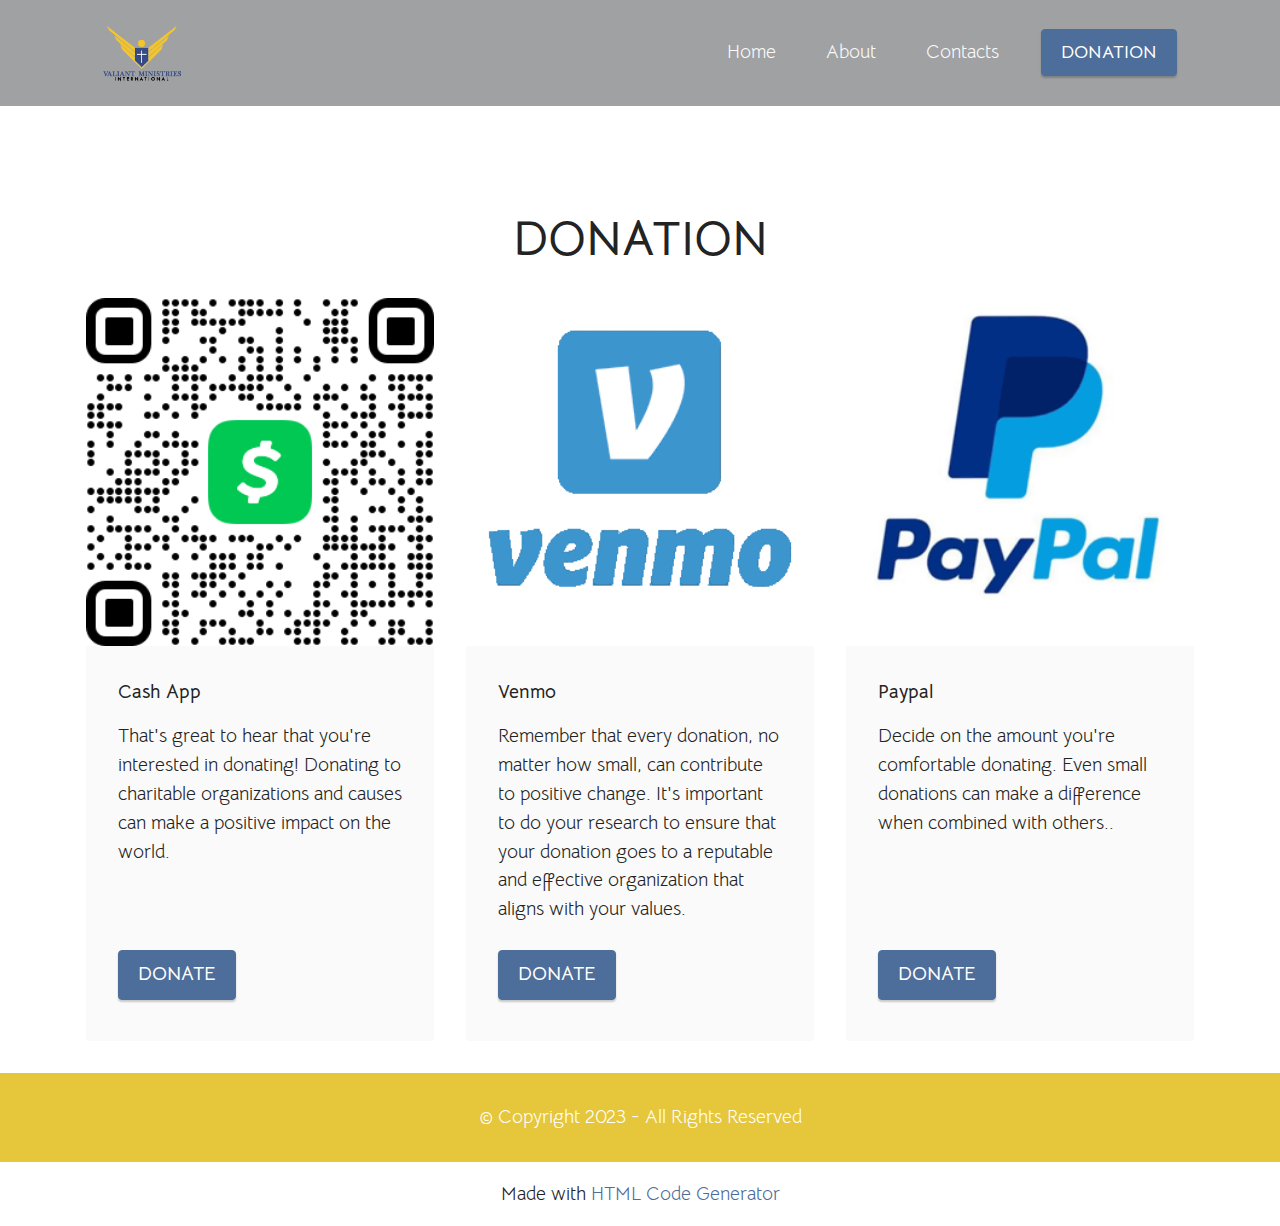
<file: donation.html>
<!DOCTYPE html>
<html  lang="en">
<head>
  <!-- Site made with Mobirise Website Builder v5.7.12, https://mobirise.com -->
  <meta charset="UTF-8">
  <meta http-equiv="X-UA-Compatible" content="IE=edge">
  <meta name="generator" content="Mobirise v5.7.12, mobirise.com">
  <meta name="viewport" content="width=device-width, initial-scale=1, minimum-scale=1">
  <link rel="shortcut icon" href="assets/images/logo-1.png" type="image/x-icon">
  <meta name="description" content="">
  
  
  <title>Donation</title>
  <link rel="stylesheet" href="assets/bootstrap/css/bootstrap.min.css">
  <link rel="stylesheet" href="assets/bootstrap/css/bootstrap-grid.min.css">
  <link rel="stylesheet" href="assets/bootstrap/css/bootstrap-reboot.min.css">
  <link rel="stylesheet" href="assets/dropdown/css/style.css">
  <link rel="stylesheet" href="assets/socicon/css/styles.css">
  <link rel="stylesheet" href="assets/theme/css/style.css">
  <link rel="preload" href="https://fonts.googleapis.com/css?family=Oswald:200,300,400,500,600,700&display=swap" as="style" onload="this.onload=null;this.rel='stylesheet'">
  <noscript><link rel="stylesheet" href="https://fonts.googleapis.com/css?family=Oswald:200,300,400,500,600,700&display=swap"></noscript>
  <link rel="preload" href="https://fonts.googleapis.com/css?family=Bellota+Text:300,300i,400,400i,700,700i&display=swap" as="style" onload="this.onload=null;this.rel='stylesheet'">
  <noscript><link rel="stylesheet" href="https://fonts.googleapis.com/css?family=Bellota+Text:300,300i,400,400i,700,700i&display=swap"></noscript>
  <link rel="preload" as="style" href="assets/mobirise/css/mbr-additional.css"><link rel="stylesheet" href="assets/mobirise/css/mbr-additional.css" type="text/css">

  
  
  
</head>
<body>
  
  <section data-bs-version="5.1" class="menu menu1 cid-sFGMsvHDIa" once="menu" id="menu1-c">
    

    <nav class="navbar navbar-dropdown navbar-expand-lg">
        <div class="container">
            <div class="navbar-brand">
                <span class="navbar-logo">
                    
                        <img src="assets/images/logo-1.png" alt="Valiant Ministries International Logo" style="height: 5.3rem;">
                    
                </span>
                
            </div>
            <button class="navbar-toggler" type="button" data-toggle="collapse" data-bs-toggle="collapse" data-target="#navbarSupportedContent" data-bs-target="#navbarSupportedContent" aria-controls="navbarNavAltMarkup" aria-expanded="false" aria-label="Toggle navigation">
                <div class="hamburger">
                    <span></span>
                    <span></span>
                    <span></span>
                    <span></span>
                </div>
            </button>
            <div class="collapse navbar-collapse" id="navbarSupportedContent">
                <ul class="navbar-nav nav-dropdown" data-app-modern-menu="true"><li class="nav-item"><a class="nav-link link text-white text-primary display-7" href="index.html">Home</a></li><li class="nav-item"><a class="nav-link link text-white text-primary display-7" href="aboutus.html">About</a></li>
                    
                    <li class="nav-item"><a class="nav-link link text-white text-primary display-7" href="index.html#form5-d">Contacts</a>
                    </li></ul>
                
                <div class="navbar-buttons mbr-section-btn"><a class="btn btn-primary display-4" href="donation.html">DONATION</a></div>
            </div>
        </div>
    </nav>
</section>

<section data-bs-version="5.1" class="features3 cid-tN0jzWoBJ0" id="features3-j">
    
    
    <div class="container">
        <div class="mbr-section-head">
            <h4 class="mbr-section-title mbr-fonts-style align-center mb-0 display-2"><strong><br>DONATION</strong></h4>
            
        </div>
        <div class="row mt-4">
            <div class="item features-image сol-12 col-md-6 col-lg-4">
                <div class="item-wrapper">
                    <div class="item-img">
                        <a href="https://cash.app/$doctorclint"><img src="assets/images/doctorclint.png" alt="Cash App Dr. Clint"></a>
                    </div>
                    <div class="item-content">
                        <h5 class="item-title mbr-fonts-style display-7"><strong>Cash App</strong></h5>
                        
                        <p class="mbr-text mbr-fonts-style mt-3 display-7">That's great to hear that you're interested in donating! Donating to charitable organizations and causes can make a positive impact on the world.</p>
                    </div>
                    <div class="mbr-section-btn item-footer mt-2"><a href="https://cash.app/$doctorclint" class="btn btn-primary item-btn display-7" target="_blank">DONATE</a></div>
                </div>
            </div>
            <div class="item features-image сol-12 col-md-6 col-lg-4">
                <div class="item-wrapper">
                    <div class="item-img">
                        <a href="https://venmo.com/Clinton-Baker-10"><img src="assets/images/2.png" alt="Venmo"></a>
                    </div>
                    <div class="item-content">
                        <h5 class="item-title mbr-fonts-style display-7"><strong>Venmo</strong></h5>
                        
                        <p class="mbr-text mbr-fonts-style mt-3 display-7">Remember that every donation, no matter how small, can contribute to positive change. It's important to do your research to ensure that your donation goes to a reputable and effective organization that aligns with your values.</p>
                    </div>
                    <div class="mbr-section-btn item-footer mt-2"><a href="https://venmo.com/Clinton-Baker-10" class="btn btn-primary item-btn display-7" target="_blank">DONATE</a></div>
                </div>
            </div>
            <div class="item features-image сol-12 col-md-6 col-lg-4">
                <div class="item-wrapper">
                    <div class="item-img">
                        <a href="mailto:baker22537@aol.com"><img src="assets/images/3.png" alt="Paypal"></a>
                    </div>
                    <div class="item-content">
                        <h5 class="item-title mbr-fonts-style display-7"><strong>Paypal</strong></h5>
                        
                        <p class="mbr-text mbr-fonts-style mt-3 display-7"> Decide on the amount you're comfortable donating. Even small donations can make a difference when combined with others..<br></p>
                    </div>
                    <div class="mbr-section-btn item-footer mt-2"><a href="mailto:baker22537@aol.com" class="btn btn-primary item-btn display-7">DONATE</a></div>
                </div>
            </div>
        </div>
    </div>
</section>

<section data-bs-version="5.1" class="footer7 cid-tMUOZaw6Yo" once="footers" id="footer7-b">

    
    
    <!-- Set up a container element for the button -->

    <div class="container">
        <div class="media-container-row align-center mbr-white">
            <div class="col-12">
                <p class="mbr-text mb-0 mbr-fonts-style display-7">
                    © Copyright 2023 - All Rights Reserved
                </p>
            </div>
        </div>
    </div>
</section><section class="display-7" style="padding: 0;align-items: center;justify-content: center;flex-wrap: wrap;    align-content: center;display: flex;position: relative;height: 4rem;"><a href="https://mobiri.se/1186071" style="flex: 1 1;height: 4rem;position: absolute;width: 100%;z-index: 1;"><img alt="" style="height: 4rem;" src="[data-uri]"></a><p style="margin: 0;text-align: center;" class="display-7">Made with  &#8204;</p><a style="z-index:1" href="https://mobirise.com/builder/html-code-generator.html">HTML Code Generator</a></section><script src="assets/bootstrap/js/bootstrap.bundle.min.js"></script>  <script src="assets/smoothscroll/smooth-scroll.js"></script>  <script src="assets/ytplayer/index.js"></script>  <script src="assets/dropdown/js/navbar-dropdown.js"></script>  <script src="assets/theme/js/script.js"></script>  
  
  
</body>
</html>
</file>
<file: assets/css/style.css>
@media screen and (max-width: 450px) {
	.ts {
		margin:15px!important;
	.card1 {
		display:block!important;
	}
	}
}
</file>
<file: assets/web/assets/mobirise-icons2/mobirise2.css>
@font-face {
  font-family: 'Moririse2';
  font-display: swap;
  src:  url('mobirise2.eot?f2bix4');
  src:  url('mobirise2.eot?f2bix4#iefix') format('embedded-opentype'),
    url('mobirise2.ttf?f2bix4') format('truetype'),
    url('mobirise2.woff?f2bix4') format('woff'),
    url('mobirise2.svg?f2bix4#mobirise2') format('svg');
  font-weight: normal;
  font-style: normal;
}

[class^="mobi-"], [class*=" mobi-"] {
  /* use !important to prevent issues with browser extensions that change fonts */
  font-family: 'Moririse2' !important;
  speak: none;
  font-style: normal;
  font-weight: normal;
  font-variant: normal;
  text-transform: none;
  line-height: 1;

  /* Better Font Rendering =========== */
  -webkit-font-smoothing: antialiased;
  -moz-osx-font-smoothing: grayscale;
}

.mobi-mbri-add-submenu:before {
  content: "\e900";
}
.mobi-mbri-alert:before {
  content: "\e901";
}
.mobi-mbri-align-center:before {
  content: "\e902";
}
.mobi-mbri-align-justify:before {
  content: "\e903";
}
.mobi-mbri-align-left:before {
  content: "\e904";
}
.mobi-mbri-align-right:before {
  content: "\e905";
}
.mobi-mbri-android:before {
  content: "\e906";
}
.mobi-mbri-apple:before {
  content: "\e907";
}
.mobi-mbri-arrow-down:before {
  content: "\e908";
}
.mobi-mbri-arrow-next:before {
  content: "\e909";
}
.mobi-mbri-arrow-prev:before {
  content: "\e90a";
}
.mobi-mbri-arrow-up:before {
  content: "\e90b";
}
.mobi-mbri-bold:before {
  content: "\e90c";
}
.mobi-mbri-bookmark:before {
  content: "\e90d";
}
.mobi-mbri-bootstrap:before {
  content: "\e90e";
}
.mobi-mbri-briefcase:before {
  content: "\e90f";
}
.mobi-mbri-browse:before {
  content: "\e910";
}
.mobi-mbri-bulleted-list:before {
  content: "\e911";
}
.mobi-mbri-calendar:before {
  content: "\e912";
}
.mobi-mbri-camera:before {
  content: "\e913";
}
.mobi-mbri-cart-add:before {
  content: "\e914";
}
.mobi-mbri-cart-full:before {
  content: "\e915";
}
.mobi-mbri-cash:before {
  content: "\e916";
}
.mobi-mbri-change-style:before {
  content: "\e917";
}
.mobi-mbri-chat:before {
  content: "\e918";
}
.mobi-mbri-clock:before {
  content: "\e919";
}
.mobi-mbri-close:before {
  content: "\e91a";
}
.mobi-mbri-cloud:before {
  content: "\e91b";
}
.mobi-mbri-code:before {
  content: "\e91c";
}
.mobi-mbri-contact-form:before {
  content: "\e91d";
}
.mobi-mbri-credit-card:before {
  content: "\e91e";
}
.mobi-mbri-cursor-click:before {
  content: "\e91f";
}
.mobi-mbri-cust-feedback:before {
  content: "\e920";
}
.mobi-mbri-database:before {
  content: "\e921";
}
.mobi-mbri-delivery:before {
  content: "\e922";
}
.mobi-mbri-desktop:before {
  content: "\e923";
}
.mobi-mbri-devices:before {
  content: "\e924";
}
.mobi-mbri-down:before {
  content: "\e925";
}
.mobi-mbri-download-2:before {
  content: "\e926";
}
.mobi-mbri-download:before {
  content: "\e927";
}
.mobi-mbri-drag-n-drop-2:before {
  content: "\e928";
}
.mobi-mbri-drag-n-drop:before {
  content: "\e929";
}
.mobi-mbri-edit-2:before {
  content: "\e92a";
}
.mobi-mbri-edit:before {
  content: "\e92b";
}
.mobi-mbri-error:before {
  content: "\e92c";
}
.mobi-mbri-extension:before {
  content: "\e92d";
}
.mobi-mbri-features:before {
  content: "\e92e";
}
.mobi-mbri-file:before {
  content: "\e92f";
}
.mobi-mbri-flag:before {
  content: "\e930";
}
.mobi-mbri-folder:before {
  content: "\e931";
}
.mobi-mbri-gift:before {
  content: "\e932";
}
.mobi-mbri-github:before {
  content: "\e933";
}
.mobi-mbri-globe-2:before {
  content: "\e934";
}
.mobi-mbri-globe:before {
  content: "\e935";
}
.mobi-mbri-growing-chart:before {
  content: "\e936";
}
.mobi-mbri-hearth:before {
  content: "\e937";
}
.mobi-mbri-help:before {
  content: "\e938";
}
.mobi-mbri-home:before {
  content: "\e939";
}
.mobi-mbri-hot-cup:before {
  content: "\e93a";
}
.mobi-mbri-idea:before {
  content: "\e93b";
}
.mobi-mbri-image-gallery:before {
  content: "\e93c";
}
.mobi-mbri-image-slider:before {
  content: "\e93d";
}
.mobi-mbri-info:before {
  content: "\e93e";
}
.mobi-mbri-italic:before {
  content: "\e93f";
}
.mobi-mbri-key:before {
  content: "\e940";
}
.mobi-mbri-laptop:before {
  content: "\e941";
}
.mobi-mbri-layers:before {
  content: "\e942";
}
.mobi-mbri-left-right:before {
  content: "\e943";
}
.mobi-mbri-left:before {
  content: "\e944";
}
.mobi-mbri-letter:before {
  content: "\e945";
}
.mobi-mbri-like:before {
  content: "\e946";
}
.mobi-mbri-link:before {
  content: "\e947";
}
.mobi-mbri-lock:before {
  content: "\e948";
}
.mobi-mbri-login:before {
  content: "\e949";
}
.mobi-mbri-logout:before {
  content: "\e94a";
}
.mobi-mbri-magic-stick:before {
  content: "\e94b";
}
.mobi-mbri-map-pin:before {
  content: "\e94c";
}
.mobi-mbri-menu:before {
  content: "\e94d";
}
.mobi-mbri-mobile-2:before {
  content: "\e94e";
}
.mobi-mbri-mobile-horizontal:before {
  content: "\e94f";
}
.mobi-mbri-mobile:before {
  content: "\e950";
}
.mobi-mbri-mobirise:before {
  content: "\e951";
}
.mobi-mbri-more-horizontal:before {
  content: "\e952";
}
.mobi-mbri-more-vertical:before {
  content: "\e953";
}
.mobi-mbri-music:before {
  content: "\e954";
}
.mobi-mbri-new-file:before {
  content: "\e955";
}
.mobi-mbri-numbered-list:before {
  content: "\e956";
}
.mobi-mbri-opened-folder:before {
  content: "\e957";
}
.mobi-mbri-pages:before {
  content: "\e958";
}
.mobi-mbri-paper-plane:before {
  content: "\e959";
}
.mobi-mbri-paperclip:before {
  content: "\e95a";
}
.mobi-mbri-phone:before {
  content: "\e95b";
}
.mobi-mbri-photo:before {
  content: "\e95c";
}
.mobi-mbri-photos:before {
  content: "\e95d";
}
.mobi-mbri-pin:before {
  content: "\e95e";
}
.mobi-mbri-play:before {
  content: "\e95f";
}
.mobi-mbri-plus:before {
  content: "\e960";
}
.mobi-mbri-preview:before {
  content: "\e961";
}
.mobi-mbri-print:before {
  content: "\e962";
}
.mobi-mbri-protect:before {
  content: "\e963";
}
.mobi-mbri-question:before {
  content: "\e964";
}
.mobi-mbri-quote-left:before {
  content: "\e965";
}
.mobi-mbri-quote-right:before {
  content: "\e966";
}
.mobi-mbri-redo:before {
  content: "\e967";
}
.mobi-mbri-refresh:before {
  content: "\e968";
}
.mobi-mbri-responsive-2:before {
  content: "\e969";
}
.mobi-mbri-responsive:before {
  content: "\e96a";
}
.mobi-mbri-right:before {
  content: "\e96b";
}
.mobi-mbri-rocket:before {
  content: "\e96c";
}
.mobi-mbri-sad-face:before {
  content: "\e96d";
}
.mobi-mbri-sale:before {
  content: "\e96e";
}
.mobi-mbri-save:before {
  content: "\e96f";
}
.mobi-mbri-search:before {
  content: "\e970";
}
.mobi-mbri-setting-2:before {
  content: "\e971";
}
.mobi-mbri-setting-3:before {
  content: "\e972";
}
.mobi-mbri-setting:before {
  content: "\e973";
}
.mobi-mbri-share:before {
  content: "\e974";
}
.mobi-mbri-shopping-bag:before {
  content: "\e975";
}
.mobi-mbri-shopping-basket:before {
  content: "\e976";
}
.mobi-mbri-shopping-cart:before {
  content: "\e977";
}
.mobi-mbri-sites:before {
  content: "\e978";
}
.mobi-mbri-smile-face:before {
  content: "\e979";
}
.mobi-mbri-speed:before {
  content: "\e97a";
}
.mobi-mbri-star:before {
  content: "\e97b";
}
.mobi-mbri-success:before {
  content: "\e97c";
}
.mobi-mbri-sun:before {
  content: "\e97d";
}
.mobi-mbri-sun2:before {
  content: "\e97e";
}
.mobi-mbri-tablet-vertical:before {
  content: "\e97f";
}
.mobi-mbri-tablet:before {
  content: "\e980";
}
.mobi-mbri-target:before {
  content: "\e981";
}
.mobi-mbri-timer:before {
  content: "\e982";
}
.mobi-mbri-to-ftp:before {
  content: "\e983";
}
.mobi-mbri-to-local-drive:before {
  content: "\e984";
}
.mobi-mbri-touch-swipe:before {
  content: "\e985";
}
.mobi-mbri-touch:before {
  content: "\e986";
}
.mobi-mbri-trash:before {
  content: "\e987";
}
.mobi-mbri-underline:before {
  content: "\e988";
}
.mobi-mbri-undo:before {
  content: "\e989";
}
.mobi-mbri-unlink:before {
  content: "\e98a";
}
.mobi-mbri-unlock:before {
  content: "\e98b";
}
.mobi-mbri-up-down:before {
  content: "\e98c";
}
.mobi-mbri-up:before {
  content: "\e98d";
}
.mobi-mbri-update:before {
  content: "\e98e";
}
.mobi-mbri-upload-2:before {
  content: "\e98f";
}
.mobi-mbri-upload:before {
  content: "\e990";
}
.mobi-mbri-user-2:before {
  content: "\e991";
}
.mobi-mbri-user:before {
  content: "\e992";
}
.mobi-mbri-users:before {
  content: "\e993";
}
.mobi-mbri-video-play:before {
  content: "\e994";
}
.mobi-mbri-video:before {
  content: "\e995";
}
.mobi-mbri-watch:before {
  content: "\e996";
}
.mobi-mbri-website-theme-2:before {
  content: "\e997";
}
.mobi-mbri-website-theme:before {
  content: "\e998";
}
.mobi-mbri-wifi:before {
  content: "\e999";
}
.mobi-mbri-windows:before {
  content: "\e99a";
}
.mobi-mbri-zoom-in:before {
  content: "\e99b";
}
.mobi-mbri-zoom-out:before {
  content: "\e99c";
}
</file>
<file: assets/dropdown/css/style.css>
.navbar-dropdown {
  left: 0;
  padding: 0;
  position: absolute;
  right: 0;
  top: 0;
  transition: all 0.45s ease;
  z-index: 1030;
  background: #282828; }
  .navbar-dropdown .navbar-logo {
    margin-right: 0.8rem;
    transition: margin 0.3s ease-in-out;
    vertical-align: middle; }
    .navbar-dropdown .navbar-logo img {
      height: 3.125rem;
      transition: all 0.3s ease-in-out; }
    .navbar-dropdown .navbar-logo.mbr-iconfont {
      font-size: 3.125rem;
      line-height: 3.125rem; }
  .navbar-dropdown .navbar-caption {
    font-weight: 700;
    white-space: normal;
    vertical-align: -4px;
    line-height: 3.125rem !important; }
    .navbar-dropdown .navbar-caption, .navbar-dropdown .navbar-caption:hover {
      color: inherit;
      text-decoration: none; }
  .navbar-dropdown .mbr-iconfont + .navbar-caption {
    vertical-align: -1px; }
  .navbar-dropdown.navbar-fixed-top {
    position: fixed; }
  .navbar-dropdown .navbar-brand span {
    vertical-align: -4px; }
  .navbar-dropdown.bg-color.transparent {
    background: none; }
  .navbar-dropdown.navbar-short .navbar-brand {
    padding: 0.625rem 0; }
    .navbar-dropdown.navbar-short .navbar-brand span {
      vertical-align: -1px; }
  .navbar-dropdown.navbar-short .navbar-caption {
    line-height: 2.375rem !important;
    vertical-align: -2px; }
  .navbar-dropdown.navbar-short .navbar-logo {
    margin-right: 0.5rem; }
    .navbar-dropdown.navbar-short .navbar-logo img {
      height: 2.375rem; }
    .navbar-dropdown.navbar-short .navbar-logo.mbr-iconfont {
      font-size: 2.375rem;
      line-height: 2.375rem; }
  .navbar-dropdown.navbar-short .mbr-table-cell {
    height: 3.625rem; }
  .navbar-dropdown .navbar-close {
    left: 0.6875rem;
    position: fixed;
    top: 0.75rem;
    z-index: 1000; }
  .navbar-dropdown .hamburger-icon {
    content: "";
    display: inline-block;
    vertical-align: middle;
    width: 16px;
    -webkit-box-shadow: 0 -6px 0 1px #282828,0 0 0 1px #282828,0 6px 0 1px #282828;
    -moz-box-shadow: 0 -6px 0 1px #282828,0 0 0 1px #282828,0 6px 0 1px #282828;
    box-shadow: 0 -6px 0 1px #282828,0 0 0 1px #282828,0 6px 0 1px #282828; }

.dropdown-menu .dropdown-toggle[data-toggle="dropdown-submenu"]::after {
  border-bottom: 0.35em solid transparent;
  border-left: 0.35em solid;
  border-right: 0;
  border-top: 0.35em solid transparent;
  margin-left: 0.3rem; }

.dropdown-menu .dropdown-item:focus {
  outline: 0; }

.nav-dropdown {
  font-size: 0.75rem;
  font-weight: 500;
  height: auto !important; }
  .nav-dropdown .nav-btn {
    padding-left: 1rem; }
  .nav-dropdown .link {
    margin: .667em 1.667em;
    font-weight: 500;
    padding: 0;
    transition: color .2s ease-in-out; }
    .nav-dropdown .link.dropdown-toggle {
      margin-right: 2.583em; }
      .nav-dropdown .link.dropdown-toggle::after {
        margin-left: .25rem;
        border-top: 0.35em solid;
        border-right: 0.35em solid transparent;
        border-left: 0.35em solid transparent;
        border-bottom: 0; }
      .nav-dropdown .link.dropdown-toggle[aria-expanded="true"] {
        margin: 0;
        padding: 0.667em 3.263em  0.667em 1.667em; }
  .nav-dropdown .link::after,
  .nav-dropdown .dropdown-item::after {
    color: inherit; }
  .nav-dropdown .btn {
    font-size: 0.75rem;
    font-weight: 700;
    letter-spacing: 0;
    margin-bottom: 0;
    padding-left: 1.25rem;
    padding-right: 1.25rem; }
  .nav-dropdown .dropdown-menu {
    border-radius: 0;
    border: 0;
    left: 0;
    margin: 0;
    padding-bottom: 1.25rem;
    padding-top: 1.25rem;
    position: relative; }
  .nav-dropdown .dropdown-submenu {
    margin-left: 0.125rem;
    top: 0; }
  .nav-dropdown .dropdown-item {
    font-weight: 500;
    line-height: 2;
    padding: 0.3846em 4.615em 0.3846em 1.5385em;
    position: relative;
    transition: color .2s ease-in-out, background-color .2s ease-in-out; }
    .nav-dropdown .dropdown-item::after {
      margin-top: -0.3077em;
      position: absolute;
      right: 1.1538em;
      top: 50%; }
    .nav-dropdown .dropdown-item:focus, .nav-dropdown .dropdown-item:hover {
      background: none; }

@media (max-width: 767px) {
  .nav-dropdown.navbar-toggleable-sm {
    bottom: 0;
    display: none;
    left: 0;
    overflow-x: hidden;
    position: fixed;
    top: 0;
    transform: translateX(-100%);
    -ms-transform: translateX(-100%);
    -webkit-transform: translateX(-100%);
    width: 18.75rem;
    z-index: 999; } }
.nav-dropdown.navbar-toggleable-xl {
  bottom: 0;
  display: none;
  left: 0;
  overflow-x: hidden;
  position: fixed;
  top: 0;
  transform: translateX(-100%);
  -ms-transform: translateX(-100%);
  -webkit-transform: translateX(-100%);
  width: 18.75rem;
  z-index: 999; }

.nav-dropdown-sm {
  display: block !important;
  overflow-x: hidden;
  overflow: auto;
  padding-top: 3.875rem; }
  .nav-dropdown-sm::after {
    content: "";
    display: block;
    height: 3rem;
    width: 100%; }
  .nav-dropdown-sm.collapse.in ~ .navbar-close {
    display: block !important; }
  .nav-dropdown-sm.collapsing, .nav-dropdown-sm.collapse.in {
    transform: translateX(0);
    -ms-transform: translateX(0);
    -webkit-transform: translateX(0);
    transition: all 0.25s ease-out;
    -webkit-transition: all 0.25s ease-out;
    background: #282828; }
  .nav-dropdown-sm.collapsing[aria-expanded="false"] {
    transform: translateX(-100%);
    -ms-transform: translateX(-100%);
    -webkit-transform: translateX(-100%); }
  .nav-dropdown-sm .nav-item {
    display: block;
    margin-left: 0 !important;
    padding-left: 0; }
  .nav-dropdown-sm .link,
  .nav-dropdown-sm .dropdown-item {
    border-top: 1px dotted rgba(255, 255, 255, 0.1);
    font-size: 0.8125rem;
    line-height: 1.6;
    margin: 0 !important;
    padding: 0.875rem 2.4rem 0.875rem 1.5625rem !important;
    position: relative;
    white-space: normal; }
    .nav-dropdown-sm .link:focus, .nav-dropdown-sm .link:hover,
    .nav-dropdown-sm .dropdown-item:focus,
    .nav-dropdown-sm .dropdown-item:hover {
      background: rgba(0, 0, 0, 0.2) !important;
      color: #c0a375; }
  .nav-dropdown-sm .nav-btn {
    position: relative;
    padding: 1.5625rem 1.5625rem 0 1.5625rem; }
    .nav-dropdown-sm .nav-btn::before {
      border-top: 1px dotted rgba(255, 255, 255, 0.1);
      content: "";
      left: 0;
      position: absolute;
      top: 0;
      width: 100%; }
    .nav-dropdown-sm .nav-btn + .nav-btn {
      padding-top: 0.625rem; }
      .nav-dropdown-sm .nav-btn + .nav-btn::before {
        display: none; }
  .nav-dropdown-sm .btn {
    padding: 0.625rem 0; }
  .nav-dropdown-sm .dropdown-toggle[data-toggle="dropdown-submenu"]::after {
    margin-left: .25rem;
    border-top: 0.35em solid;
    border-right: 0.35em solid transparent;
    border-left: 0.35em solid transparent;
    border-bottom: 0; }
  .nav-dropdown-sm .dropdown-toggle[data-toggle="dropdown-submenu"][aria-expanded="true"]::after {
    border-top: 0;
    border-right: 0.35em solid transparent;
    border-left: 0.35em solid transparent;
    border-bottom: 0.35em solid; }
  .nav-dropdown-sm .dropdown-menu {
    margin: 0;
    padding: 0;
    position: relative;
    top: 0;
    left: 0;
    width: 100%;
    border: 0;
    float: none;
    border-radius: 0;
    background: none; }
  .nav-dropdown-sm .dropdown-submenu {
    left: 100%;
    margin-left: 0.125rem;
    margin-top: -1.25rem;
    top: 0; }

.navbar-toggleable-sm .nav-dropdown .dropdown-menu {
  position: absolute; }

.navbar-toggleable-sm .nav-dropdown .dropdown-submenu {
  left: 100%;
  margin-left: 0.125rem;
  margin-top: -1.25rem;
  top: 0; }

.navbar-toggleable-sm.opened .nav-dropdown .dropdown-menu {
  position: relative; }

.navbar-toggleable-sm.opened .nav-dropdown .dropdown-submenu {
  left: 0;
  margin-left: 00rem;
  margin-top: 0rem;
  top: 0; }

.is-builder .nav-dropdown.collapsing {
  transition: none !important; }
</file>
<file: assets/socicon/css/styles.css>
@charset "UTF-8";

@font-face {
  font-family: 'Socicon';
  src:  url('../fonts/socicon.eot');
  src:  url('../fonts/socicon.eot?#iefix') format('embedded-opentype'),
    url('../fonts/socicon.woff2') format('woff2'),
    url('../fonts/socicon.ttf') format('truetype'),
    url('../fonts/socicon.woff') format('woff'),
    url('../fonts/socicon.svg#socicon') format('svg');
  font-weight: normal;
  font-style: normal;
  font-display: swap;
}

[data-icon]:before {
  font-family: "socicon" !important;
  content: attr(data-icon);
  font-style: normal !important;
  font-weight: normal !important;
  font-variant: normal !important;
  text-transform: none !important;
  speak: none;
  line-height: 1;
  -webkit-font-smoothing: antialiased;
  -moz-osx-font-smoothing: grayscale;
}

[class^="socicon-"], [class*=" socicon-"] {
  /* use !important to prevent issues with browser extensions that change fonts */
  font-family: 'Socicon' !important;
  speak: none;
  font-style: normal;
  font-weight: normal;
  font-variant: normal;
  text-transform: none;
  line-height: 1;

  /* Better Font Rendering =========== */
  -webkit-font-smoothing: antialiased;
  -moz-osx-font-smoothing: grayscale;
}

.socicon-eitaa:before {
  content: "\e97c";
}
.socicon-soroush:before {
  content: "\e97d";
}
.socicon-bale:before {
  content: "\e97e";
}
.socicon-zazzle:before {
  content: "\e97b";
}
.socicon-society6:before {
  content: "\e97a";
}
.socicon-redbubble:before {
  content: "\e979";
}
.socicon-avvo:before {
  content: "\e978";
}
.socicon-stitcher:before {
  content: "\e977";
}
.socicon-googlehangouts:before {
  content: "\e974";
}
.socicon-dlive:before {
  content: "\e975";
}
.socicon-vsco:before {
  content: "\e976";
}
.socicon-flipboard:before {
  content: "\e973";
}
.socicon-ubuntu:before {
  content: "\e958";
}
.socicon-artstation:before {
  content: "\e959";
}
.socicon-invision:before {
  content: "\e95a";
}
.socicon-torial:before {
  content: "\e95b";
}
.socicon-collectorz:before {
  content: "\e95c";
}
.socicon-seenthis:before {
  content: "\e95d";
}
.socicon-googleplaymusic:before {
  content: "\e95e";
}
.socicon-debian:before {
  content: "\e95f";
}
.socicon-filmfreeway:before {
  content: "\e960";
}
.socicon-gnome:before {
  content: "\e961";
}
.socicon-itchio:before {
  content: "\e962";
}
.socicon-jamendo:before {
  content: "\e963";
}
.socicon-mix:before {
  content: "\e964";
}
.socicon-sharepoint:before {
  content: "\e965";
}
.socicon-tinder:before {
  content: "\e966";
}
.socicon-windguru:before {
  content: "\e967";
}
.socicon-cdbaby:before {
  content: "\e968";
}
.socicon-elementaryos:before {
  content: "\e969";
}
.socicon-stage32:before {
  content: "\e96a";
}
.socicon-tiktok:before {
  content: "\e96b";
}
.socicon-gitter:before {
  content: "\e96c";
}
.socicon-letterboxd:before {
  content: "\e96d";
}
.socicon-threema:before {
  content: "\e96e";
}
.socicon-splice:before {
  content: "\e96f";
}
.socicon-metapop:before {
  content: "\e970";
}
.socicon-naver:before {
  content: "\e971";
}
.socicon-remote:before {
  content: "\e972";
}
.socicon-internet:before {
  content: "\e957";
}
.socicon-moddb:before {
  content: "\e94b";
}
.socicon-indiedb:before {
  content: "\e94c";
}
.socicon-traxsource:before {
  content: "\e94d";
}
.socicon-gamefor:before {
  content: "\e94e";
}
.socicon-pixiv:before {
  content: "\e94f";
}
.socicon-myanimelist:before {
  content: "\e950";
}
.socicon-blackberry:before {
  content: "\e951";
}
.socicon-wickr:before {
  content: "\e952";
}
.socicon-spip:before {
  content: "\e953";
}
.socicon-napster:before {
  content: "\e954";
}
.socicon-beatport:before {
  content: "\e955";
}
.socicon-hackerone:before {
  content: "\e956";
}
.socicon-hackernews:before {
  content: "\e946";
}
.socicon-smashwords:before {
  content: "\e947";
}
.socicon-kobo:before {
  content: "\e948";
}
.socicon-bookbub:before {
  content: "\e949";
}
.socicon-mailru:before {
  content: "\e94a";
}
.socicon-gitlab:before {
  content: "\e945";
}
.socicon-instructables:before {
  content: "\e944";
}
.socicon-portfolio:before {
  content: "\e943";
}
.socicon-codered:before {
  content: "\e940";
}
.socicon-origin:before {
  content: "\e941";
}
.socicon-nextdoor:before {
  content: "\e942";
}
.socicon-udemy:before {
  content: "\e93f";
}
.socicon-livemaster:before {
  content: "\e93e";
}
.socicon-crunchbase:before {
  content: "\e93b";
}
.socicon-homefy:before {
  content: "\e93c";
}
.socicon-calendly:before {
  content: "\e93d";
}
.socicon-realtor:before {
  content: "\e90f";
}
.socicon-tidal:before {
  content: "\e910";
}
.socicon-qobuz:before {
  content: "\e911";
}
.socicon-natgeo:before {
  content: "\e912";
}
.socicon-mastodon:before {
  content: "\e913";
}
.socicon-unsplash:before {
  content: "\e914";
}
.socicon-homeadvisor:before {
  content: "\e915";
}
.socicon-angieslist:before {
  content: "\e916";
}
.socicon-codepen:before {
  content: "\e917";
}
.socicon-slack:before {
  content: "\e918";
}
.socicon-openaigym:before {
  content: "\e919";
}
.socicon-logmein:before {
  content: "\e91a";
}
.socicon-fiverr:before {
  content: "\e91b";
}
.socicon-gotomeeting:before {
  content: "\e91c";
}
.socicon-aliexpress:before {
  content: "\e91d";
}
.socicon-guru:before {
  content: "\e91e";
}
.socicon-appstore:before {
  content: "\e91f";
}
.socicon-homes:before {
  content: "\e920";
}
.socicon-zoom:before {
  content: "\e921";
}
.socicon-alibaba:before {
  content: "\e922";
}
.socicon-craigslist:before {
  content: "\e923";
}
.socicon-wix:before {
  content: "\e924";
}
.socicon-redfin:before {
  content: "\e925";
}
.socicon-googlecalendar:before {
  content: "\e926";
}
.socicon-shopify:before {
  content: "\e927";
}
.socicon-freelancer:before {
  content: "\e928";
}
.socicon-seedrs:before {
  content: "\e929";
}
.socicon-bing:before {
  content: "\e92a";
}
.socicon-doodle:before {
  content: "\e92b";
}
.socicon-bonanza:before {
  content: "\e92c";
}
.socicon-squarespace:before {
  content: "\e92d";
}
.socicon-toptal:before {
  content: "\e92e";
}
.socicon-gust:before {
  content: "\e92f";
}
.socicon-ask:before {
  content: "\e930";
}
.socicon-trulia:before {
  content: "\e931";
}
.socicon-loomly:before {
  content: "\e932";
}
.socicon-ghost:before {
  content: "\e933";
}
.socicon-upwork:before {
  content: "\e934";
}
.socicon-fundable:before {
  content: "\e935";
}
.socicon-booking:before {
  content: "\e936";
}
.socicon-googlemaps:before {
  content: "\e937";
}
.socicon-zillow:before {
  content: "\e938";
}
.socicon-niconico:before {
  content: "\e939";
}
.socicon-toneden:before {
  content: "\e93a";
}
.socicon-augment:before {
  content: "\e908";
}
.socicon-bitbucket:before {
  content: "\e909";
}
.socicon-fyuse:before {
  content: "\e90a";
}
.socicon-yt-gaming:before {
  content: "\e90b";
}
.socicon-sketchfab:before {
  content: "\e90c";
}
.socicon-mobcrush:before {
  content: "\e90d";
}
.socicon-microsoft:before {
  content: "\e90e";
}
.socicon-pandora:before {
  content: "\e907";
}
.socicon-messenger:before {
  content: "\e906";
}
.socicon-gamewisp:before {
  content: "\e905";
}
.socicon-bloglovin:before {
  content: "\e904";
}
.socicon-tunein:before {
  content: "\e903";
}
.socicon-gamejolt:before {
  content: "\e901";
}
.socicon-trello:before {
  content: "\e902";
}
.socicon-spreadshirt:before {
  content: "\e900";
}
.socicon-500px:before {
  content: "\e000";
}
.socicon-8tracks:before {
  content: "\e001";
}
.socicon-airbnb:before {
  content: "\e002";
}
.socicon-alliance:before {
  content: "\e003";
}
.socicon-amazon:before {
  content: "\e004";
}
.socicon-amplement:before {
  content: "\e005";
}
.socicon-android:before {
  content: "\e006";
}
.socicon-angellist:before {
  content: "\e007";
}
.socicon-apple:before {
  content: "\e008";
}
.socicon-appnet:before {
  content: "\e009";
}
.socicon-baidu:before {
  content: "\e00a";
}
.socicon-bandcamp:before {
  content: "\e00b";
}
.socicon-battlenet:before {
  content: "\e00c";
}
.socicon-mixer:before {
  content: "\e00d";
}
.socicon-bebee:before {
  content: "\e00e";
}
.socicon-bebo:before {
  content: "\e00f";
}
.socicon-behance:before {
  content: "\e010";
}
.socicon-blizzard:before {
  content: "\e011";
}
.socicon-blogger:before {
  content: "\e012";
}
.socicon-buffer:before {
  content: "\e013";
}
.socicon-chrome:before {
  content: "\e014";
}
.socicon-coderwall:before {
  content: "\e015";
}
.socicon-curse:before {
  content: "\e016";
}
.socicon-dailymotion:before {
  content: "\e017";
}
.socicon-deezer:before {
  content: "\e018";
}
.socicon-delicious:before {
  content: "\e019";
}
.socicon-deviantart:before {
  content: "\e01a";
}
.socicon-diablo:before {
  content: "\e01b";
}
.socicon-digg:before {
  content: "\e01c";
}
.socicon-discord:before {
  content: "\e01d";
}
.socicon-disqus:before {
  content: "\e01e";
}
.socicon-douban:before {
  content: "\e01f";
}
.socicon-draugiem:before {
  content: "\e020";
}
.socicon-dribbble:before {
  content: "\e021";
}
.socicon-drupal:before {
  content: "\e022";
}
.socicon-ebay:before {
  content: "\e023";
}
.socicon-ello:before {
  content: "\e024";
}
.socicon-endomodo:before {
  content: "\e025";
}
.socicon-envato:before {
  content: "\e026";
}
.socicon-etsy:before {
  content: "\e027";
}
.socicon-facebook:before {
  content: "\e028";
}
.socicon-feedburner:before {
  content: "\e029";
}
.socicon-filmweb:before {
  content: "\e02a";
}
.socicon-firefox:before {
  content: "\e02b";
}
.socicon-flattr:before {
  content: "\e02c";
}
.socicon-flickr:before {
  content: "\e02d";
}
.socicon-formulr:before {
  content: "\e02e";
}
.socicon-forrst:before {
  content: "\e02f";
}
.socicon-foursquare:before {
  content: "\e030";
}
.socicon-friendfeed:before {
  content: "\e031";
}
.socicon-github:before {
  content: "\e032";
}
.socicon-goodreads:before {
  content: "\e033";
}
.socicon-google:before {
  content: "\e034";
}
.socicon-googlescholar:before {
  content: "\e035";
}
.socicon-googlegroups:before {
  content: "\e036";
}
.socicon-googlephotos:before {
  content: "\e037";
}
.socicon-googleplus:before {
  content: "\e038";
}
.socicon-grooveshark:before {
  content: "\e039";
}
.socicon-hackerrank:before {
  content: "\e03a";
}
.socicon-hearthstone:before {
  content: "\e03b";
}
.socicon-hellocoton:before {
  content: "\e03c";
}
.socicon-heroes:before {
  content: "\e03d";
}
.socicon-smashcast:before {
  content: "\e03e";
}
.socicon-horde:before {
  content: "\e03f";
}
.socicon-houzz:before {
  content: "\e040";
}
.socicon-icq:before {
  content: "\e041";
}
.socicon-identica:before {
  content: "\e042";
}
.socicon-imdb:before {
  content: "\e043";
}
.socicon-instagram:before {
  content: "\e044";
}
.socicon-issuu:before {
  content: "\e045";
}
.socicon-istock:before {
  content: "\e046";
}
.socicon-itunes:before {
  content: "\e047";
}
.socicon-keybase:before {
  content: "\e048";
}
.socicon-lanyrd:before {
  content: "\e049";
}
.socicon-lastfm:before {
  content: "\e04a";
}
.socicon-line:before {
  content: "\e04b";
}
.socicon-linkedin:before {
  content: "\e04c";
}
.socicon-livejournal:before {
  content: "\e04d";
}
.socicon-lyft:before {
  content: "\e04e";
}
.socicon-macos:before {
  content: "\e04f";
}
.socicon-mail:before {
  content: "\e050";
}
.socicon-medium:before {
  content: "\e051";
}
.socicon-meetup:before {
  content: "\e052";
}
.socicon-mixcloud:before {
  content: "\e053";
}
.socicon-modelmayhem:before {
  content: "\e054";
}
.socicon-mumble:before {
  content: "\e055";
}
.socicon-myspace:before {
  content: "\e056";
}
.socicon-newsvine:before {
  content: "\e057";
}
.socicon-nintendo:before {
  content: "\e058";
}
.socicon-npm:before {
  content: "\e059";
}
.socicon-odnoklassniki:before {
  content: "\e05a";
}
.socicon-openid:before {
  content: "\e05b";
}
.socicon-opera:before {
  content: "\e05c";
}
.socicon-outlook:before {
  content: "\e05d";
}
.socicon-overwatch:before {
  content: "\e05e";
}
.socicon-patreon:before {
  content: "\e05f";
}
.socicon-paypal:before {
  content: "\e060";
}
.socicon-periscope:before {
  content: "\e061";
}
.socicon-persona:before {
  content: "\e062";
}
.socicon-pinterest:before {
  content: "\e063";
}
.socicon-play:before {
  content: "\e064";
}
.socicon-player:before {
  content: "\e065";
}
.socicon-playstation:before {
  content: "\e066";
}
.socicon-pocket:before {
  content: "\e067";
}
.socicon-qq:before {
  content: "\e068";
}
.socicon-quora:before {
  content: "\e069";
}
.socicon-raidcall:before {
  content: "\e06a";
}
.socicon-ravelry:before {
  content: "\e06b";
}
.socicon-reddit:before {
  content: "\e06c";
}
.socicon-renren:before {
  content: "\e06d";
}
.socicon-researchgate:before {
  content: "\e06e";
}
.socicon-residentadvisor:before {
  content: "\e06f";
}
.socicon-reverbnation:before {
  content: "\e070";
}
.socicon-rss:before {
  content: "\e071";
}
.socicon-sharethis:before {
  content: "\e072";
}
.socicon-skype:before {
  content: "\e073";
}
.socicon-slideshare:before {
  content: "\e074";
}
.socicon-smugmug:before {
  content: "\e075";
}
.socicon-snapchat:before {
  content: "\e076";
}
.socicon-songkick:before {
  content: "\e077";
}
.socicon-soundcloud:before {
  content: "\e078";
}
.socicon-spotify:before {
  content: "\e079";
}
.socicon-stackexchange:before {
  content: "\e07a";
}
.socicon-stackoverflow:before {
  content: "\e07b";
}
.socicon-starcraft:before {
  content: "\e07c";
}
.socicon-stayfriends:before {
  content: "\e07d";
}
.socicon-steam:before {
  content: "\e07e";
}
.socicon-storehouse:before {
  content: "\e07f";
}
.socicon-strava:before {
  content: "\e080";
}
.socicon-streamjar:before {
  content: "\e081";
}
.socicon-stumbleupon:before {
  content: "\e082";
}
.socicon-swarm:before {
  content: "\e083";
}
.socicon-teamspeak:before {
  content: "\e084";
}
.socicon-teamviewer:before {
  content: "\e085";
}
.socicon-technorati:before {
  content: "\e086";
}
.socicon-telegram:before {
  content: "\e087";
}
.socicon-tripadvisor:before {
  content: "\e088";
}
.socicon-tripit:before {
  content: "\e089";
}
.socicon-triplej:before {
  content: "\e08a";
}
.socicon-tumblr:before {
  content: "\e08b";
}
.socicon-twitch:before {
  content: "\e08c";
}
.socicon-twitter:before {
  content: "\e08d";
}
.socicon-uber:before {
  content: "\e08e";
}
.socicon-ventrilo:before {
  content: "\e08f";
}
.socicon-viadeo:before {
  content: "\e090";
}
.socicon-viber:before {
  content: "\e091";
}
.socicon-viewbug:before {
  content: "\e092";
}
.socicon-vimeo:before {
  content: "\e093";
}
.socicon-vine:before {
  content: "\e094";
}
.socicon-vkontakte:before {
  content: "\e095";
}
.socicon-warcraft:before {
  content: "\e096";
}
.socicon-wechat:before {
  content: "\e097";
}
.socicon-weibo:before {
  content: "\e098";
}
.socicon-whatsapp:before {
  content: "\e099";
}
.socicon-wikipedia:before {
  content: "\e09a";
}
.socicon-windows:before {
  content: "\e09b";
}
.socicon-wordpress:before {
  content: "\e09c";
}
.socicon-wykop:before {
  content: "\e09d";
}
.socicon-xbox:before {
  content: "\e09e";
}
.socicon-xing:before {
  content: "\e09f";
}
.socicon-yahoo:before {
  content: "\e0a0";
}
.socicon-yammer:before {
  content: "\e0a1";
}
.socicon-yandex:before {
  content: "\e0a2";
}
.socicon-yelp:before {
  content: "\e0a3";
}
.socicon-younow:before {
  content: "\e0a4";
}
.socicon-youtube:before {
  content: "\e0a5";
}
.socicon-zapier:before {
  content: "\e0a6";
}
.socicon-zerply:before {
  content: "\e0a7";
}
.socicon-zomato:before {
  content: "\e0a8";
}
.socicon-zynga:before {
  content: "\e0a9";
}
</file>
<file: assets/theme/css/style.css>
@charset "UTF-8";
section {
  background-color: #ffffff;
}

body {
  font-style: normal;
  line-height: 1.5;
  font-weight: 400;
  color: #232323;
  position: relative;
}

button {
  background-color: transparent;
  border-color: transparent;
}

section,
.container,
.container-fluid {
  position: relative;
  word-wrap: break-word;
}

a.mbr-iconfont:hover {
  text-decoration: none;
}

.article .lead p,
.article .lead ul,
.article .lead ol,
.article .lead pre,
.article .lead blockquote {
  margin-bottom: 0;
}

a {
  font-style: normal;
  font-weight: 400;
  cursor: pointer;
}
a, a:hover {
  text-decoration: none;
}

.mbr-section-title {
  font-style: normal;
  line-height: 1.3;
}

.mbr-section-subtitle {
  line-height: 1.3;
}

.mbr-text {
  font-style: normal;
  line-height: 1.7;
}

h1,
h2,
h3,
h4,
h5,
h6,
.display-1,
.display-2,
.display-4,
.display-5,
.display-7,
span,
p,
a {
  line-height: 1;
  word-break: break-word;
  word-wrap: break-word;
  font-weight: 400;
}

b,
strong {
  font-weight: bold;
}

input:-webkit-autofill, input:-webkit-autofill:hover, input:-webkit-autofill:focus, input:-webkit-autofill:active {
  transition-delay: 9999s;
  -webkit-transition-property: background-color, color;
  transition-property: background-color, color;
}

textarea[type=hidden] {
  display: none;
}

section {
  background-position: 50% 50%;
  background-repeat: no-repeat;
  background-size: cover;
}
section .mbr-background-video,
section .mbr-background-video-preview {
  position: absolute;
  bottom: 0;
  left: 0;
  right: 0;
  top: 0;
}

.hidden {
  visibility: hidden;
}

.mbr-z-index20 {
  z-index: 20;
}

/*! Base colors */
.mbr-white {
  color: #ffffff;
}

.mbr-black {
  color: #111111;
}

.mbr-bg-white {
  background-color: #ffffff;
}

.mbr-bg-black {
  background-color: #000000;
}

/*! Text-aligns */
.align-left {
  text-align: left;
}

.align-center {
  text-align: center;
}

.align-right {
  text-align: right;
}

/*! Font-weight  */
.mbr-light {
  font-weight: 300;
}

.mbr-regular {
  font-weight: 400;
}

.mbr-semibold {
  font-weight: 500;
}

.mbr-bold {
  font-weight: 700;
}

/*! Media  */
.media-content {
  flex-basis: 100%;
}

.media-container-row {
  display: flex;
  flex-direction: row;
  flex-wrap: wrap;
  justify-content: center;
  align-content: center;
  align-items: start;
}
.media-container-row .media-size-item {
  width: 400px;
}

.media-container-column {
  display: flex;
  flex-direction: column;
  flex-wrap: wrap;
  justify-content: center;
  align-content: center;
  align-items: stretch;
}
.media-container-column > * {
  width: 100%;
}

@media (min-width: 992px) {
  .media-container-row {
    flex-wrap: nowrap;
  }
}
figure {
  margin-bottom: 0;
  overflow: hidden;
}

figure[mbr-media-size] {
  transition: width 0.1s;
}

img,
iframe {
  display: block;
  width: 100%;
}

.card {
  background-color: transparent;
  border: none;
}

.card-box {
  width: 100%;
}

.card-img {
  text-align: center;
  flex-shrink: 0;
  -webkit-flex-shrink: 0;
}

.media {
  max-width: 100%;
  margin: 0 auto;
}

.mbr-figure {
  align-self: center;
}

.media-container > div {
  max-width: 100%;
}

.mbr-figure img,
.card-img img {
  width: 100%;
}

@media (max-width: 991px) {
  .media-size-item {
    width: auto !important;
  }

  .media {
    width: auto;
  }

  .mbr-figure {
    width: 100% !important;
  }
}
/*! Buttons */
.mbr-section-btn {
  margin-left: -0.6rem;
  margin-right: -0.6rem;
  font-size: 0;
}

.btn {
  font-weight: 600;
  border-width: 1px;
  font-style: normal;
  margin: 0.6rem 0.6rem;
  white-space: normal;
  transition: all 0.2s ease-in-out;
  display: inline-flex;
  align-items: center;
  justify-content: center;
  word-break: break-word;
}

.btn-sm {
  font-weight: 600;
  letter-spacing: 0px;
  transition: all 0.3s ease-in-out;
}

.btn-md {
  font-weight: 600;
  letter-spacing: 0px;
  transition: all 0.3s ease-in-out;
}

.btn-lg {
  font-weight: 600;
  letter-spacing: 0px;
  transition: all 0.3s ease-in-out;
}

.btn-form {
  margin: 0;
}
.btn-form:hover {
  cursor: pointer;
}

nav .mbr-section-btn {
  margin-left: 0rem;
  margin-right: 0rem;
}

/*! Btn icon margin */
.btn .mbr-iconfont,
.btn.btn-sm .mbr-iconfont {
  order: 1;
  cursor: pointer;
  margin-left: 0.5rem;
  vertical-align: sub;
}

.btn.btn-md .mbr-iconfont,
.btn.btn-md .mbr-iconfont {
  margin-left: 0.8rem;
}

.mbr-regular {
  font-weight: 400;
}

.mbr-semibold {
  font-weight: 500;
}

.mbr-bold {
  font-weight: 700;
}

[type=submit] {
  -webkit-appearance: none;
}

/*! Full-screen */
.mbr-fullscreen .mbr-overlay {
  min-height: 100vh;
}

.mbr-fullscreen {
  display: flex;
  display: -moz-flex;
  display: -ms-flex;
  display: -o-flex;
  align-items: center;
  min-height: 100vh;
  padding-top: 3rem;
  padding-bottom: 3rem;
}

/*! Map */
.map {
  height: 25rem;
  position: relative;
}
.map iframe {
  width: 100%;
  height: 100%;
}

/*! Scroll to top arrow */
.mbr-arrow-up {
  bottom: 25px;
  right: 90px;
  position: fixed;
  text-align: right;
  z-index: 5000;
  color: #ffffff;
  font-size: 22px;
}

.mbr-arrow-up a {
  background: rgba(0, 0, 0, 0.2);
  border-radius: 50%;
  color: #fff;
  display: inline-block;
  height: 60px;
  width: 60px;
  border: 2px solid #fff;
  outline-style: none !important;
  position: relative;
  text-decoration: none;
  transition: all 0.3s ease-in-out;
  cursor: pointer;
  text-align: center;
}
.mbr-arrow-up a:hover {
  background-color: rgba(0, 0, 0, 0.4);
}
.mbr-arrow-up a i {
  line-height: 60px;
}

.mbr-arrow-up-icon {
  display: block;
  color: #fff;
}

.mbr-arrow-up-icon::before {
  content: "›";
  display: inline-block;
  font-family: serif;
  font-size: 22px;
  line-height: 1;
  font-style: normal;
  position: relative;
  top: 6px;
  left: -4px;
  transform: rotate(-90deg);
}

/*! Arrow Down */
.mbr-arrow {
  position: absolute;
  bottom: 45px;
  left: 50%;
  width: 60px;
  height: 60px;
  cursor: pointer;
  background-color: rgba(80, 80, 80, 0.5);
  border-radius: 50%;
  transform: translateX(-50%);
}
@media (max-width: 767px) {
  .mbr-arrow {
    display: none;
  }
}
.mbr-arrow > a {
  display: inline-block;
  text-decoration: none;
  outline-style: none;
  -webkit-animation: arrowdown 1.7s ease-in-out infinite;
          animation: arrowdown 1.7s ease-in-out infinite;
  color: #ffffff;
}
.mbr-arrow > a > i {
  position: absolute;
  top: -2px;
  left: 15px;
  font-size: 2rem;
}

#scrollToTop a i::before {
  content: "";
  position: absolute;
  display: block;
  border-bottom: 2.5px solid #fff;
  border-left: 2.5px solid #fff;
  width: 27.8%;
  height: 27.8%;
  left: 50%;
  top: 51%;
  transform: translateY(-30%) translateX(-50%) rotate(135deg);
}

@keyframes arrowdown {
  0% {
    transform: translateY(0px);
  }
  50% {
    transform: translateY(-5px);
  }
  100% {
    transform: translateY(0px);
  }
}
@-webkit-keyframes arrowdown {
  0% {
    transform: translateY(0px);
  }
  50% {
    transform: translateY(-5px);
  }
  100% {
    transform: translateY(0px);
  }
}
@media (max-width: 500px) {
  .mbr-arrow-up {
    left: 0;
    right: 0;
    text-align: center;
  }
}
/*Gradients animation*/
@keyframes gradient-animation {
  from {
    background-position: 0% 100%;
    -webkit-animation-timing-function: ease-in-out;
            animation-timing-function: ease-in-out;
  }
  to {
    background-position: 100% 0%;
    -webkit-animation-timing-function: ease-in-out;
            animation-timing-function: ease-in-out;
  }
}
@-webkit-keyframes gradient-animation {
  from {
    background-position: 0% 100%;
    -webkit-animation-timing-function: ease-in-out;
            animation-timing-function: ease-in-out;
  }
  to {
    background-position: 100% 0%;
    -webkit-animation-timing-function: ease-in-out;
            animation-timing-function: ease-in-out;
  }
}
.bg-gradient {
  background-size: 200% 200%;
  animation: gradient-animation 5s infinite alternate;
  -webkit-animation: gradient-animation 5s infinite alternate;
}

.menu .navbar-brand {
  display: -webkit-flex;
}
.menu .navbar-brand span {
  display: flex;
  display: -webkit-flex;
}
.menu .navbar-brand .navbar-caption-wrap {
  display: -webkit-flex;
}
.menu .navbar-brand .navbar-logo img {
  display: -webkit-flex;
  width: auto;
}
@media (min-width: 768px) and (max-width: 991px) {
  .menu .navbar-toggleable-sm .navbar-nav {
    display: -ms-flexbox;
  }
}
@media (max-width: 991px) {
  .menu .navbar-collapse {
    max-height: 93.5vh;
  }
  .menu .navbar-collapse.show {
    overflow: auto;
  }
}
@media (min-width: 992px) {
  .menu .navbar-nav.nav-dropdown {
    display: -webkit-flex;
  }
  .menu .navbar-toggleable-sm .navbar-collapse {
    display: -webkit-flex !important;
  }
  .menu .collapsed .navbar-collapse {
    max-height: 93.5vh;
  }
  .menu .collapsed .navbar-collapse.show {
    overflow: auto;
  }
}
@media (max-width: 767px) {
  .menu .navbar-collapse {
    max-height: 80vh;
  }
}

.nav-link .mbr-iconfont {
  margin-right: 0.5rem;
}

.navbar {
  display: -webkit-flex;
  -webkit-flex-wrap: wrap;
  -webkit-align-items: center;
  -webkit-justify-content: space-between;
}

.navbar-collapse {
  -webkit-flex-basis: 100%;
  -webkit-flex-grow: 1;
  -webkit-align-items: center;
}

.nav-dropdown .link {
  padding: 0.667em 1.667em !important;
  margin: 0 !important;
}

.nav {
  display: -webkit-flex;
  -webkit-flex-wrap: wrap;
}

.row {
  display: -webkit-flex;
  -webkit-flex-wrap: wrap;
}

.justify-content-center {
  -webkit-justify-content: center;
}

.form-inline {
  display: -webkit-flex;
}

.card-wrapper {
  -webkit-flex: 1;
}

.carousel-control {
  z-index: 10;
  display: -webkit-flex;
}

.carousel-controls {
  display: -webkit-flex;
}

.media {
  display: -webkit-flex;
}

.form-group:focus {
  outline: none;
}

.jq-selectbox__select {
  padding: 7px 0;
  position: relative;
}

.jq-selectbox__dropdown {
  overflow: hidden;
  border-radius: 10px;
  position: absolute;
  top: 100%;
  left: 0 !important;
  width: 100% !important;
}

.jq-selectbox__trigger-arrow {
  right: 0;
  transform: translateY(-50%);
}

.jq-selectbox li {
  padding: 1.07em 0.5em;
}

input[type=range] {
  padding-left: 0 !important;
  padding-right: 0 !important;
}

.modal-dialog,
.modal-content {
  height: 100%;
}

.modal-dialog .carousel-inner {
  height: calc(100vh - 1.75rem);
}
@media (max-width: 575px) {
  .modal-dialog .carousel-inner {
    height: calc(100vh - 1rem);
  }
}

.carousel-item {
  text-align: center;
}

.carousel-item img {
  margin: auto;
}

.navbar-toggler {
  align-self: flex-start;
  padding: 0.25rem 0.75rem;
  font-size: 1.25rem;
  line-height: 1;
  background: transparent;
  border: 1px solid transparent;
  border-radius: 0.25rem;
}

.navbar-toggler:focus,
.navbar-toggler:hover {
  text-decoration: none;
  box-shadow: none;
}

.navbar-toggler-icon {
  display: inline-block;
  width: 1.5em;
  height: 1.5em;
  vertical-align: middle;
  content: "";
  background: no-repeat center center;
  background-size: 100% 100%;
}

.navbar-toggler-left {
  position: absolute;
  left: 1rem;
}

.navbar-toggler-right {
  position: absolute;
  right: 1rem;
}

.card-img {
  width: auto;
}

.menu .navbar.collapsed:not(.beta-menu) {
  flex-direction: column;
}

.carousel-item.active,
.carousel-item-next,
.carousel-item-prev {
  display: flex;
}

.note-air-layout .dropup .dropdown-menu,
.note-air-layout .navbar-fixed-bottom .dropdown .dropdown-menu {
  bottom: initial !important;
}

html,
body {
  height: auto;
  min-height: 100vh;
}

.dropup .dropdown-toggle::after {
  display: none;
}

.form-asterisk {
  font-family: initial;
  position: absolute;
  top: -2px;
  font-weight: normal;
}

.form-control-label {
  position: relative;
  cursor: pointer;
  margin-bottom: 0.357em;
  padding: 0;
}

.alert {
  color: #ffffff;
  border-radius: 0;
  border: 0;
  font-size: 1.1rem;
  line-height: 1.5;
  margin-bottom: 1.875rem;
  padding: 1.25rem;
  position: relative;
  text-align: center;
}
.alert.alert-form::after {
  background-color: inherit;
  bottom: -7px;
  content: "";
  display: block;
  height: 14px;
  left: 50%;
  margin-left: -7px;
  position: absolute;
  transform: rotate(45deg);
  width: 14px;
}

.form-control {
  background-color: #ffffff;
  background-clip: border-box;
  color: #232323;
  line-height: 1rem !important;
  height: auto;
  padding: 0.6rem 1.2rem;
  transition: border-color 0.25s ease 0s;
  border: 1px solid transparent !important;
  border-radius: 4px;
  box-shadow: rgba(0, 0, 0, 0.07) 0px 1px 1px 0px, rgba(0, 0, 0, 0.07) 0px 1px 3px 0px, rgba(0, 0, 0, 0.03) 0px 0px 0px 1px;
}
.form-active .form-control:invalid {
  border-color: red;
}

form .row {
  margin-left: -0.6rem;
  margin-right: -0.6rem;
}
form .row [class*=col] {
  padding-left: 0.6rem;
  padding-right: 0.6rem;
}

form .mbr-section-btn {
  margin: 0;
  padding-left: 0.6rem;
  padding-right: 0.6rem;
}

form .btn {
  display: flex;
  padding: 0.6rem 1.2rem;
  margin: 0;
}

form .form-check-input {
  margin-top: 0.5;
}

textarea.form-control {
  line-height: 1.5rem !important;
}

.form-group {
  margin-bottom: 1.2rem;
}

.form-control,
form .btn {
  min-height: 48px;
}

.gdpr-block label span.textGDPR input[name=gdpr] {
  top: 7px;
}

.form-control:focus {
  box-shadow: none;
}

:focus {
  outline: none;
}

.mbr-overlay {
  background-color: #000;
  bottom: 0;
  left: 0;
  opacity: 0.5;
  position: absolute;
  right: 0;
  top: 0;
  z-index: 0;
  pointer-events: none;
}

blockquote {
  font-style: italic;
  padding: 3rem;
  font-size: 1.09rem;
  position: relative;
  border-left: 3px solid;
}

ul,
ol,
pre,
blockquote {
  margin-bottom: 2.3125rem;
}

.mt-4 {
  margin-top: 2rem !important;
}

.mb-4 {
  margin-bottom: 2rem !important;
}

@media (min-width: 992px) {
  .container {
    padding-left: 16px;
    padding-right: 16px;
  }

  .row {
    margin-left: -16px;
    margin-right: -16px;
  }
  .row > [class*=col] {
    padding-left: 16px;
    padding-right: 16px;
  }
}
@media (min-width: 768px) {
  .container-fluid {
    padding-left: 32px;
    padding-right: 32px;
  }
}
@media (min-width: 768px) and (max-width: 991px) {
  .mbr-container {
    padding-left: 32px;
    padding-right: 32px;
  }
}
@media (max-width: 767px) {
  .mbr-container {
    padding-left: 16px;
    padding-right: 16px;
  }
}
.card-wrapper,
.item-wrapper {
  overflow: hidden;
}

.app-video-wrapper > img {
  opacity: 1;
}

.item {
  position: relative;
}

.dropdown-menu .dropdown-menu {
  left: 100%;
}

.dropdown-item + .dropdown-menu {
  display: none;
}

.dropdown-item:hover + .dropdown-menu,
.dropdown-menu:hover {
  display: block;
}

@media (min-aspect-ratio: 16/9) {
  .mbr-video-foreground {
    height: 300% !important;
    top: -100% !important;
  }
}
@media (max-aspect-ratio: 16/9) {
  .mbr-video-foreground {
    width: 300% !important;
    left: -100% !important;
  }
}.engine {
	position: absolute;
	text-indent: -2400px;
	text-align: center;
	padding: 0;
	top: 0;
	left: -2400px;
}
</file>
<file: assets/mobirise/css/mbr-additional.css>
body {
  font-family: Jost;
}
.display-1 {
  font-family: 'Oswald', sans-serif;
  font-size: 4.6rem;
  line-height: 1.1;
}
.display-1 > .mbr-iconfont {
  font-size: 5.75rem;
}
.display-2 {
  font-family: 'Bellota Text', display;
  font-size: 3rem;
  line-height: 1.1;
}
.display-2 > .mbr-iconfont {
  font-size: 3.75rem;
}
.display-4 {
  font-family: 'Bellota Text', display;
  font-size: 1.1rem;
  line-height: 1.5;
}
.display-4 > .mbr-iconfont {
  font-size: 1.375rem;
}
.display-5 {
  font-family: 'Bellota Text', display;
  font-size: 2rem;
  line-height: 1.5;
}
.display-5 > .mbr-iconfont {
  font-size: 2.5rem;
}
.display-7 {
  font-family: 'Bellota Text', display;
  font-size: 1.2rem;
  line-height: 1.5;
}
.display-7 > .mbr-iconfont {
  font-size: 1.5rem;
}
/* ---- Fluid typography for mobile devices ---- */
/* 1.4 - font scale ratio ( bootstrap == 1.42857 ) */
/* 100vw - current viewport width */
/* (48 - 20)  48 == 48rem == 768px, 20 == 20rem == 320px(minimal supported viewport) */
/* 0.65 - min scale variable, may vary */
@media (max-width: 992px) {
  .display-1 {
    font-size: 3.68rem;
  }
}
@media (max-width: 768px) {
  .display-1 {
    font-size: 3.22rem;
    font-size: calc( 2.26rem + (4.6 - 2.26) * ((100vw - 20rem) / (48 - 20)));
    line-height: calc( 1.1 * (2.26rem + (4.6 - 2.26) * ((100vw - 20rem) / (48 - 20))));
  }
  .display-2 {
    font-size: 2.4rem;
    font-size: calc( 1.7rem + (3 - 1.7) * ((100vw - 20rem) / (48 - 20)));
    line-height: calc( 1.3 * (1.7rem + (3 - 1.7) * ((100vw - 20rem) / (48 - 20))));
  }
  .display-4 {
    font-size: 0.88rem;
    font-size: calc( 1.0350000000000001rem + (1.1 - 1.0350000000000001) * ((100vw - 20rem) / (48 - 20)));
    line-height: calc( 1.4 * (1.0350000000000001rem + (1.1 - 1.0350000000000001) * ((100vw - 20rem) / (48 - 20))));
  }
  .display-5 {
    font-size: 1.6rem;
    font-size: calc( 1.35rem + (2 - 1.35) * ((100vw - 20rem) / (48 - 20)));
    line-height: calc( 1.4 * (1.35rem + (2 - 1.35) * ((100vw - 20rem) / (48 - 20))));
  }
  .display-7 {
    font-size: 0.96rem;
    font-size: calc( 1.07rem + (1.2 - 1.07) * ((100vw - 20rem) / (48 - 20)));
    line-height: calc( 1.4 * (1.07rem + (1.2 - 1.07) * ((100vw - 20rem) / (48 - 20))));
  }
}
/* Buttons */
.btn {
  padding: 0.6rem 1.2rem;
  border-radius: 4px;
}
.btn-sm {
  padding: 0.6rem 1.2rem;
  border-radius: 4px;
}
.btn-md {
  padding: 0.6rem 1.2rem;
  border-radius: 4px;
}
.btn-lg {
  padding: 1rem 2.6rem;
  border-radius: 4px;
}
.bg-primary {
  background-color: #4d6d9a !important;
}
.bg-success {
  background-color: #40b0bf !important;
}
.bg-info {
  background-color: #47b5ed !important;
}
.bg-warning {
  background-color: #ffe161 !important;
}
.bg-danger {
  background-color: #ff9966 !important;
}
.btn-primary,
.btn-primary:active {
  background-color: #4d6d9a !important;
  border-color: #4d6d9a !important;
  color: #ffffff !important;
  box-shadow: 0 2px 2px 0 rgba(0, 0, 0, 0.2);
}
.btn-primary:hover,
.btn-primary:focus,
.btn-primary.focus,
.btn-primary.active {
  color: #ffffff !important;
  background-color: #304460 !important;
  border-color: #304460 !important;
  box-shadow: 0 2px 5px 0 rgba(0, 0, 0, 0.2);
}
.btn-primary.disabled,
.btn-primary:disabled {
  color: #ffffff !important;
  background-color: #304460 !important;
  border-color: #304460 !important;
}
.btn-secondary,
.btn-secondary:active {
  background-color: #edb5bf !important;
  border-color: #edb5bf !important;
  color: #ffffff !important;
  box-shadow: 0 2px 2px 0 rgba(0, 0, 0, 0.2);
}
.btn-secondary:hover,
.btn-secondary:focus,
.btn-secondary.focus,
.btn-secondary.active {
  color: #ffffff !important;
  background-color: #dc6f83 !important;
  border-color: #dc6f83 !important;
  box-shadow: 0 2px 5px 0 rgba(0, 0, 0, 0.2);
}
.btn-secondary.disabled,
.btn-secondary:disabled {
  color: #ffffff !important;
  background-color: #dc6f83 !important;
  border-color: #dc6f83 !important;
}
.btn-info,
.btn-info:active {
  background-color: #47b5ed !important;
  border-color: #47b5ed !important;
  color: #ffffff !important;
  box-shadow: 0 2px 2px 0 rgba(0, 0, 0, 0.2);
}
.btn-info:hover,
.btn-info:focus,
.btn-info.focus,
.btn-info.active {
  color: #ffffff !important;
  background-color: #148cca !important;
  border-color: #148cca !important;
  box-shadow: 0 2px 5px 0 rgba(0, 0, 0, 0.2);
}
.btn-info.disabled,
.btn-info:disabled {
  color: #ffffff !important;
  background-color: #148cca !important;
  border-color: #148cca !important;
}
.btn-success,
.btn-success:active {
  background-color: #40b0bf !important;
  border-color: #40b0bf !important;
  color: #ffffff !important;
  box-shadow: 0 2px 2px 0 rgba(0, 0, 0, 0.2);
}
.btn-success:hover,
.btn-success:focus,
.btn-success.focus,
.btn-success.active {
  color: #ffffff !important;
  background-color: #2a747e !important;
  border-color: #2a747e !important;
  box-shadow: 0 2px 5px 0 rgba(0, 0, 0, 0.2);
}
.btn-success.disabled,
.btn-success:disabled {
  color: #ffffff !important;
  background-color: #2a747e !important;
  border-color: #2a747e !important;
}
.btn-warning,
.btn-warning:active {
  background-color: #ffe161 !important;
  border-color: #ffe161 !important;
  color: #614f00 !important;
  box-shadow: 0 2px 2px 0 rgba(0, 0, 0, 0.2);
}
.btn-warning:hover,
.btn-warning:focus,
.btn-warning.focus,
.btn-warning.active {
  color: #0a0800 !important;
  background-color: #ffd10a !important;
  border-color: #ffd10a !important;
  box-shadow: 0 2px 5px 0 rgba(0, 0, 0, 0.2);
}
.btn-warning.disabled,
.btn-warning:disabled {
  color: #614f00 !important;
  background-color: #ffd10a !important;
  border-color: #ffd10a !important;
}
.btn-danger,
.btn-danger:active {
  background-color: #ff9966 !important;
  border-color: #ff9966 !important;
  color: #ffffff !important;
  box-shadow: 0 2px 2px 0 rgba(0, 0, 0, 0.2);
}
.btn-danger:hover,
.btn-danger:focus,
.btn-danger.focus,
.btn-danger.active {
  color: #ffffff !important;
  background-color: #ff5f0f !important;
  border-color: #ff5f0f !important;
  box-shadow: 0 2px 5px 0 rgba(0, 0, 0, 0.2);
}
.btn-danger.disabled,
.btn-danger:disabled {
  color: #ffffff !important;
  background-color: #ff5f0f !important;
  border-color: #ff5f0f !important;
}
.btn-white,
.btn-white:active {
  background-color: #fafafa !important;
  border-color: #fafafa !important;
  color: #7a7a7a !important;
  box-shadow: 0 2px 2px 0 rgba(0, 0, 0, 0.2);
}
.btn-white:hover,
.btn-white:focus,
.btn-white.focus,
.btn-white.active {
  color: #4f4f4f !important;
  background-color: #cfcfcf !important;
  border-color: #cfcfcf !important;
  box-shadow: 0 2px 5px 0 rgba(0, 0, 0, 0.2);
}
.btn-white.disabled,
.btn-white:disabled {
  color: #7a7a7a !important;
  background-color: #cfcfcf !important;
  border-color: #cfcfcf !important;
}
.btn-black,
.btn-black:active {
  background-color: #232323 !important;
  border-color: #232323 !important;
  color: #ffffff !important;
  box-shadow: 0 2px 2px 0 rgba(0, 0, 0, 0.2);
}
.btn-black:hover,
.btn-black:focus,
.btn-black.focus,
.btn-black.active {
  color: #ffffff !important;
  background-color: #000000 !important;
  border-color: #000000 !important;
  box-shadow: 0 2px 5px 0 rgba(0, 0, 0, 0.2);
}
.btn-black.disabled,
.btn-black:disabled {
  color: #ffffff !important;
  background-color: #000000 !important;
  border-color: #000000 !important;
}
.btn-primary-outline,
.btn-primary-outline:active {
  background-color: transparent !important;
  border-color: transparent;
  color: #4d6d9a;
}
.btn-primary-outline:hover,
.btn-primary-outline:focus,
.btn-primary-outline.focus,
.btn-primary-outline.active {
  color: #304460 !important;
  background-color: transparent!important;
  border-color: transparent!important;
  box-shadow: none!important;
}
.btn-primary-outline.disabled,
.btn-primary-outline:disabled {
  color: #ffffff !important;
  background-color: #4d6d9a !important;
  border-color: #4d6d9a !important;
}
.btn-secondary-outline,
.btn-secondary-outline:active {
  background-color: transparent !important;
  border-color: transparent;
  color: #edb5bf;
}
.btn-secondary-outline:hover,
.btn-secondary-outline:focus,
.btn-secondary-outline.focus,
.btn-secondary-outline.active {
  color: #dc6f83 !important;
  background-color: transparent!important;
  border-color: transparent!important;
  box-shadow: none!important;
}
.btn-secondary-outline.disabled,
.btn-secondary-outline:disabled {
  color: #ffffff !important;
  background-color: #edb5bf !important;
  border-color: #edb5bf !important;
}
.btn-info-outline,
.btn-info-outline:active {
  background-color: transparent !important;
  border-color: transparent;
  color: #47b5ed;
}
.btn-info-outline:hover,
.btn-info-outline:focus,
.btn-info-outline.focus,
.btn-info-outline.active {
  color: #148cca !important;
  background-color: transparent!important;
  border-color: transparent!important;
  box-shadow: none!important;
}
.btn-info-outline.disabled,
.btn-info-outline:disabled {
  color: #ffffff !important;
  background-color: #47b5ed !important;
  border-color: #47b5ed !important;
}
.btn-success-outline,
.btn-success-outline:active {
  background-color: transparent !important;
  border-color: transparent;
  color: #40b0bf;
}
.btn-success-outline:hover,
.btn-success-outline:focus,
.btn-success-outline.focus,
.btn-success-outline.active {
  color: #2a747e !important;
  background-color: transparent!important;
  border-color: transparent!important;
  box-shadow: none!important;
}
.btn-success-outline.disabled,
.btn-success-outline:disabled {
  color: #ffffff !important;
  background-color: #40b0bf !important;
  border-color: #40b0bf !important;
}
.btn-warning-outline,
.btn-warning-outline:active {
  background-color: transparent !important;
  border-color: transparent;
  color: #ffe161;
}
.btn-warning-outline:hover,
.btn-warning-outline:focus,
.btn-warning-outline.focus,
.btn-warning-outline.active {
  color: #ffd10a !important;
  background-color: transparent!important;
  border-color: transparent!important;
  box-shadow: none!important;
}
.btn-warning-outline.disabled,
.btn-warning-outline:disabled {
  color: #614f00 !important;
  background-color: #ffe161 !important;
  border-color: #ffe161 !important;
}
.btn-danger-outline,
.btn-danger-outline:active {
  background-color: transparent !important;
  border-color: transparent;
  color: #ff9966;
}
.btn-danger-outline:hover,
.btn-danger-outline:focus,
.btn-danger-outline.focus,
.btn-danger-outline.active {
  color: #ff5f0f !important;
  background-color: transparent!important;
  border-color: transparent!important;
  box-shadow: none!important;
}
.btn-danger-outline.disabled,
.btn-danger-outline:disabled {
  color: #ffffff !important;
  background-color: #ff9966 !important;
  border-color: #ff9966 !important;
}
.btn-black-outline,
.btn-black-outline:active {
  background-color: transparent !important;
  border-color: transparent;
  color: #232323;
}
.btn-black-outline:hover,
.btn-black-outline:focus,
.btn-black-outline.focus,
.btn-black-outline.active {
  color: #000000 !important;
  background-color: transparent!important;
  border-color: transparent!important;
  box-shadow: none!important;
}
.btn-black-outline.disabled,
.btn-black-outline:disabled {
  color: #ffffff !important;
  background-color: #232323 !important;
  border-color: #232323 !important;
}
.btn-white-outline,
.btn-white-outline:active {
  background-color: transparent !important;
  border-color: transparent;
  color: #fafafa;
}
.btn-white-outline:hover,
.btn-white-outline:focus,
.btn-white-outline.focus,
.btn-white-outline.active {
  color: #cfcfcf !important;
  background-color: transparent!important;
  border-color: transparent!important;
  box-shadow: none!important;
}
.btn-white-outline.disabled,
.btn-white-outline:disabled {
  color: #7a7a7a !important;
  background-color: #fafafa !important;
  border-color: #fafafa !important;
}
.text-primary {
  color: #4d6d9a !important;
}
.text-secondary {
  color: #edb5bf !important;
}
.text-success {
  color: #40b0bf !important;
}
.text-info {
  color: #47b5ed !important;
}
.text-warning {
  color: #ffe161 !important;
}
.text-danger {
  color: #ff9966 !important;
}
.text-white {
  color: #fafafa !important;
}
.text-black {
  color: #232323 !important;
}
a.text-primary:hover,
a.text-primary:focus,
a.text-primary.active {
  color: #2b3d56 !important;
}
a.text-secondary:hover,
a.text-secondary:focus,
a.text-secondary.active {
  color: #d96378 !important;
}
a.text-success:hover,
a.text-success:focus,
a.text-success.active {
  color: #266a73 !important;
}
a.text-info:hover,
a.text-info:focus,
a.text-info.active {
  color: #1283bc !important;
}
a.text-warning:hover,
a.text-warning:focus,
a.text-warning.active {
  color: #facb00 !important;
}
a.text-danger:hover,
a.text-danger:focus,
a.text-danger.active {
  color: #ff5500 !important;
}
a.text-white:hover,
a.text-white:focus,
a.text-white.active {
  color: #c7c7c7 !important;
}
a.text-black:hover,
a.text-black:focus,
a.text-black.active {
  color: #000000 !important;
}
a[class*="text-"]:not(.nav-link):not(.dropdown-item):not([role]):not(.navbar-caption) {
  position: relative;
  background-image: transparent;
  background-size: 10000px 2px;
  background-repeat: no-repeat;
  background-position: 0px 1.2em;
  background-position: -10000px 1.2em;
}
a[class*="text-"]:not(.nav-link):not(.dropdown-item):not([role]):not(.navbar-caption):hover {
  transition: background-position 2s ease-in-out;
  background-image: linear-gradient(currentColor 50%, currentColor 50%);
  background-position: 0px 1.2em;
}
.nav-tabs .nav-link.active {
  color: #4d6d9a;
}
.nav-tabs .nav-link:not(.active) {
  color: #232323;
}
.alert-success {
  background-color: #70c770;
}
.alert-info {
  background-color: #47b5ed;
}
.alert-warning {
  background-color: #ffe161;
}
.alert-danger {
  background-color: #ff9966;
}
.mbr-gallery-filter li.active .btn {
  background-color: #4d6d9a;
  border-color: #4d6d9a;
  color: #ffffff;
}
.mbr-gallery-filter li.active .btn:focus {
  box-shadow: none;
}
a,
a:hover {
  color: #4d6d9a;
}
.mbr-plan-header.bg-primary .mbr-plan-subtitle,
.mbr-plan-header.bg-primary .mbr-plan-price-desc {
  color: #9aafcc;
}
.mbr-plan-header.bg-success .mbr-plan-subtitle,
.mbr-plan-header.bg-success .mbr-plan-price-desc {
  color: #a0d8df;
}
.mbr-plan-header.bg-info .mbr-plan-subtitle,
.mbr-plan-header.bg-info .mbr-plan-price-desc {
  color: #ffffff;
}
.mbr-plan-header.bg-warning .mbr-plan-subtitle,
.mbr-plan-header.bg-warning .mbr-plan-price-desc {
  color: #ffffff;
}
.mbr-plan-header.bg-danger .mbr-plan-subtitle,
.mbr-plan-header.bg-danger .mbr-plan-price-desc {
  color: #ffffff;
}
/* Scroll to top button*/
.scrollToTop_wraper {
  display: none;
}
.form-control {
  font-family: 'Bellota Text', display;
  font-size: 1.1rem;
  line-height: 1.5;
  font-weight: 400;
}
.form-control > .mbr-iconfont {
  font-size: 1.375rem;
}
.form-control:hover,
.form-control:focus {
  box-shadow: rgba(0, 0, 0, 0.07) 0px 1px 1px 0px, rgba(0, 0, 0, 0.07) 0px 1px 3px 0px, rgba(0, 0, 0, 0.03) 0px 0px 0px 1px;
  border-color: #4d6d9a !important;
}
.form-control:-webkit-input-placeholder {
  font-family: 'Bellota Text', display;
  font-size: 1.1rem;
  line-height: 1.5;
  font-weight: 400;
}
.form-control:-webkit-input-placeholder > .mbr-iconfont {
  font-size: 1.375rem;
}
blockquote {
  border-color: #4d6d9a;
}
/* Forms */
.jq-selectbox li:hover,
.jq-selectbox li.selected {
  background-color: #4d6d9a;
  color: #ffffff;
}
.jq-number__spin {
  transition: 0.25s ease;
}
.jq-number__spin:hover {
  border-color: #4d6d9a;
}
.jq-selectbox .jq-selectbox__trigger-arrow,
.jq-number__spin.minus:after,
.jq-number__spin.plus:after {
  transition: 0.4s;
  border-top-color: #353535;
  border-bottom-color: #353535;
}
.jq-selectbox:hover .jq-selectbox__trigger-arrow,
.jq-number__spin.minus:hover:after,
.jq-number__spin.plus:hover:after {
  border-top-color: #4d6d9a;
  border-bottom-color: #4d6d9a;
}
.xdsoft_datetimepicker .xdsoft_calendar td.xdsoft_default,
.xdsoft_datetimepicker .xdsoft_calendar td.xdsoft_current,
.xdsoft_datetimepicker .xdsoft_timepicker .xdsoft_time_box > div > div.xdsoft_current {
  color: #ffffff !important;
  background-color: #4d6d9a !important;
  box-shadow: none !important;
}
.xdsoft_datetimepicker .xdsoft_calendar td:hover,
.xdsoft_datetimepicker .xdsoft_timepicker .xdsoft_time_box > div > div:hover {
  color: #000000 !important;
  background: #edb5bf !important;
  box-shadow: none !important;
}
.lazy-bg {
  background-image: none !important;
}
.lazy-placeholder:not(section),
.lazy-none {
  display: block;
  position: relative;
  padding-bottom: 56.25%;
  width: 100%;
  height: auto;
}
iframe.lazy-placeholder,
.lazy-placeholder:after {
  content: '';
  position: absolute;
  width: 200px;
  height: 200px;
  background: transparent no-repeat center;
  background-size: contain;
  top: 50%;
  left: 50%;
  transform: translateX(-50%) translateY(-50%);
  background-image: url("data:image/svg+xml;charset=UTF-8,%3csvg width='32' height='32' viewBox='0 0 64 64' xmlns='http://www.w3.org/2000/svg' stroke='%234d6d9a' %3e%3cg fill='none' fill-rule='evenodd'%3e%3cg transform='translate(16 16)' stroke-width='2'%3e%3ccircle stroke-opacity='.5' cx='16' cy='16' r='16'/%3e%3cpath d='M32 16c0-9.94-8.06-16-16-16'%3e%3canimateTransform attributeName='transform' type='rotate' from='0 16 16' to='360 16 16' dur='1s' repeatCount='indefinite'/%3e%3c/path%3e%3c/g%3e%3c/g%3e%3c/svg%3e");
}
section.lazy-placeholder:after {
  opacity: 0.5;
}
body {
  overflow-x: hidden;
}
a {
  transition: color 0.6s;
}
.cid-sFGMsvHDIa .navbar-dropdown {
  position: relative !important;
}
.cid-sFGMsvHDIa .navbar-dropdown {
  position: absolute !important;
}
.cid-sFGMsvHDIa .dropdown-item:before {
  font-family: Moririse2 !important;
  content: "\e966";
  display: inline-block;
  width: 0;
  position: absolute;
  left: 1rem;
  top: 0.5rem;
  margin-right: 0.5rem;
  line-height: 1;
  font-size: inherit;
  vertical-align: middle;
  text-align: center;
  overflow: hidden;
  transform: scale(0, 1);
  transition: all 0.25s ease-in-out;
}
.cid-sFGMsvHDIa .dropdown-menu {
  padding: 0;
  border-radius: 4px;
  box-shadow: 0 1px 3px 0 rgba(0, 0, 0, 0.1);
}
.cid-sFGMsvHDIa .dropdown-item {
  border-bottom: 1px solid #e6e6e6;
}
.cid-sFGMsvHDIa .dropdown-item:hover,
.cid-sFGMsvHDIa .dropdown-item:focus {
  background: #4d6d9a !important;
  color: white !important;
}
.cid-sFGMsvHDIa .dropdown-item:first-child {
  border-top-left-radius: 4px;
  border-top-right-radius: 4px;
}
.cid-sFGMsvHDIa .dropdown-item:last-child {
  border-bottom: none;
  border-bottom-left-radius: 4px;
  border-bottom-right-radius: 4px;
}
.cid-sFGMsvHDIa .nav-dropdown .link {
  padding: 0 0.3em !important;
  margin: 0.667em 1em !important;
}
.cid-sFGMsvHDIa .nav-dropdown .link.dropdown-toggle::after {
  margin-left: 0.5rem;
  margin-top: 0.2rem;
}
.cid-sFGMsvHDIa .nav-link {
  position: relative;
}
.cid-sFGMsvHDIa .container {
  display: flex;
  margin: auto;
}
.cid-sFGMsvHDIa .iconfont-wrapper {
  color: #000000 !important;
  font-size: 1.5rem;
  padding-right: 0.5rem;
}
.cid-sFGMsvHDIa .dropdown-menu,
.cid-sFGMsvHDIa .navbar.opened {
  background: #5f6366 !important;
}
.cid-sFGMsvHDIa .nav-item:focus,
.cid-sFGMsvHDIa .nav-link:focus {
  outline: none;
}
.cid-sFGMsvHDIa .dropdown .dropdown-menu .dropdown-item {
  width: auto;
  transition: all 0.25s ease-in-out;
}
.cid-sFGMsvHDIa .dropdown .dropdown-menu .dropdown-item::after {
  right: 0.5rem;
}
.cid-sFGMsvHDIa .dropdown .dropdown-menu .dropdown-item .mbr-iconfont {
  margin-right: 0.5rem;
  vertical-align: sub;
}
.cid-sFGMsvHDIa .dropdown .dropdown-menu .dropdown-item .mbr-iconfont:before {
  display: inline-block;
  transform: scale(1, 1);
  transition: all 0.25s ease-in-out;
}
.cid-sFGMsvHDIa .collapsed .dropdown-menu .dropdown-item:before {
  display: none;
}
.cid-sFGMsvHDIa .collapsed .dropdown .dropdown-menu .dropdown-item {
  padding: 0.235em 1.5em 0.235em 1.5em !important;
  transition: none;
  margin: 0 !important;
}
.cid-sFGMsvHDIa .navbar {
  min-height: 70px;
  transition: all 0.3s;
  border-bottom: 1px solid transparent;
  background: rgba(95, 99, 102, 0.6);
}
.cid-sFGMsvHDIa .navbar.opened {
  transition: all 0.3s;
}
.cid-sFGMsvHDIa .navbar .dropdown-item {
  padding: 0.5rem 1.8rem;
}
.cid-sFGMsvHDIa .navbar .navbar-logo img {
  width: auto;
}
.cid-sFGMsvHDIa .navbar .navbar-collapse {
  justify-content: flex-end;
  z-index: 1;
}
.cid-sFGMsvHDIa .navbar.collapsed {
  justify-content: center;
}
.cid-sFGMsvHDIa .navbar.collapsed .nav-item .nav-link::before {
  display: none;
}
.cid-sFGMsvHDIa .navbar.collapsed.opened .dropdown-menu {
  top: 0;
}
@media (min-width: 992px) {
  .cid-sFGMsvHDIa .navbar.collapsed.opened:not(.navbar-short) .navbar-collapse {
    max-height: calc(98.5vh - 5.3rem);
  }
}
.cid-sFGMsvHDIa .navbar.collapsed .dropdown-menu .dropdown-submenu {
  left: 0 !important;
}
.cid-sFGMsvHDIa .navbar.collapsed .dropdown-menu .dropdown-item:after {
  right: auto;
}
.cid-sFGMsvHDIa .navbar.collapsed .dropdown-menu .dropdown-toggle[data-toggle="dropdown-submenu"]:after {
  margin-left: 0.5rem;
  margin-top: 0.2rem;
  border-top: 0.35em solid;
  border-right: 0.35em solid transparent;
  border-left: 0.35em solid transparent;
  border-bottom: 0;
  top: 41%;
}
.cid-sFGMsvHDIa .navbar.collapsed ul.navbar-nav li {
  margin: auto;
}
.cid-sFGMsvHDIa .navbar.collapsed .dropdown-menu .dropdown-item {
  padding: 0.25rem 1.5rem;
  text-align: center;
}
.cid-sFGMsvHDIa .navbar.collapsed .icons-menu {
  padding-left: 0;
  padding-right: 0;
  padding-top: 0.5rem;
  padding-bottom: 0.5rem;
}
@media (max-width: 991px) {
  .cid-sFGMsvHDIa .navbar .nav-item .nav-link::before {
    display: none;
  }
  .cid-sFGMsvHDIa .navbar.opened .dropdown-menu {
    top: 0;
  }
  .cid-sFGMsvHDIa .navbar .dropdown-menu .dropdown-submenu {
    left: 0 !important;
  }
  .cid-sFGMsvHDIa .navbar .dropdown-menu .dropdown-item:after {
    right: auto;
  }
  .cid-sFGMsvHDIa .navbar .dropdown-menu .dropdown-toggle[data-toggle="dropdown-submenu"]:after {
    margin-left: 0.5rem;
    margin-top: 0.2rem;
    border-top: 0.35em solid;
    border-right: 0.35em solid transparent;
    border-left: 0.35em solid transparent;
    border-bottom: 0;
    top: 40%;
  }
  .cid-sFGMsvHDIa .navbar .navbar-logo img {
    height: 3rem !important;
  }
  .cid-sFGMsvHDIa .navbar ul.navbar-nav li {
    margin: auto;
  }
  .cid-sFGMsvHDIa .navbar .dropdown-menu .dropdown-item {
    padding: 0.25rem 1.5rem !important;
    text-align: center;
  }
  .cid-sFGMsvHDIa .navbar .navbar-brand {
    flex-shrink: initial;
    flex-basis: auto;
    word-break: break-word;
    padding-right: 2rem;
  }
  .cid-sFGMsvHDIa .navbar .navbar-toggler {
    flex-basis: auto;
  }
  .cid-sFGMsvHDIa .navbar .icons-menu {
    padding-left: 0;
    padding-top: 0.5rem;
    padding-bottom: 0.5rem;
  }
}
.cid-sFGMsvHDIa .navbar.navbar-short {
  min-height: 60px;
}
.cid-sFGMsvHDIa .navbar.navbar-short .navbar-logo img {
  height: 2.5rem !important;
}
.cid-sFGMsvHDIa .navbar.navbar-short .navbar-brand {
  min-height: 60px;
  padding: 0;
}
.cid-sFGMsvHDIa .navbar-brand {
  min-height: 70px;
  flex-shrink: 0;
  align-items: center;
  margin-right: 0;
  padding: 10px 0;
  transition: all 0.3s;
  word-break: break-word;
  z-index: 1;
}
.cid-sFGMsvHDIa .navbar-brand .navbar-caption {
  line-height: inherit !important;
}
.cid-sFGMsvHDIa .navbar-brand .navbar-logo a {
  outline: none;
}
.cid-sFGMsvHDIa .dropdown-item.active,
.cid-sFGMsvHDIa .dropdown-item:active {
  background-color: transparent;
}
.cid-sFGMsvHDIa .navbar-expand-lg .navbar-nav .nav-link {
  padding: 0;
}
.cid-sFGMsvHDIa .nav-dropdown .link.dropdown-toggle {
  margin-right: 1.667em;
}
.cid-sFGMsvHDIa .nav-dropdown .link.dropdown-toggle[aria-expanded="true"] {
  margin-right: 0;
  padding: 0.667em 1.667em;
}
.cid-sFGMsvHDIa .navbar.navbar-expand-lg .dropdown .dropdown-menu {
  background: #5f6366;
}
.cid-sFGMsvHDIa .navbar.navbar-expand-lg .dropdown .dropdown-menu .dropdown-submenu {
  margin: 0;
  left: 100%;
}
.cid-sFGMsvHDIa .navbar .dropdown.open > .dropdown-menu {
  display: block;
}
.cid-sFGMsvHDIa ul.navbar-nav {
  flex-wrap: wrap;
}
.cid-sFGMsvHDIa .navbar-buttons {
  text-align: center;
  min-width: 170px;
}
.cid-sFGMsvHDIa button.navbar-toggler {
  outline: none;
  width: 31px;
  height: 20px;
  cursor: pointer;
  transition: all 0.2s;
  position: relative;
  align-self: center;
}
.cid-sFGMsvHDIa button.navbar-toggler .hamburger span {
  position: absolute;
  right: 0;
  width: 30px;
  height: 2px;
  border-right: 5px;
  background-color: #000000;
}
.cid-sFGMsvHDIa button.navbar-toggler .hamburger span:nth-child(1) {
  top: 0;
  transition: all 0.2s;
}
.cid-sFGMsvHDIa button.navbar-toggler .hamburger span:nth-child(2) {
  top: 8px;
  transition: all 0.15s;
}
.cid-sFGMsvHDIa button.navbar-toggler .hamburger span:nth-child(3) {
  top: 8px;
  transition: all 0.15s;
}
.cid-sFGMsvHDIa button.navbar-toggler .hamburger span:nth-child(4) {
  top: 16px;
  transition: all 0.2s;
}
.cid-sFGMsvHDIa nav.opened .hamburger span:nth-child(1) {
  top: 8px;
  width: 0;
  opacity: 0;
  right: 50%;
  transition: all 0.2s;
}
.cid-sFGMsvHDIa nav.opened .hamburger span:nth-child(2) {
  transform: rotate(45deg);
  transition: all 0.25s;
}
.cid-sFGMsvHDIa nav.opened .hamburger span:nth-child(3) {
  transform: rotate(-45deg);
  transition: all 0.25s;
}
.cid-sFGMsvHDIa nav.opened .hamburger span:nth-child(4) {
  top: 8px;
  width: 0;
  opacity: 0;
  right: 50%;
  transition: all 0.2s;
}
.cid-sFGMsvHDIa .navbar-dropdown {
  padding: 0 1rem;
}
.cid-sFGMsvHDIa a.nav-link {
  display: flex;
  align-items: center;
  justify-content: center;
}
.cid-sFGMsvHDIa .icons-menu {
  flex-wrap: nowrap;
  display: flex;
  justify-content: center;
  padding-left: 1rem;
  padding-right: 1rem;
  padding-top: 0.3rem;
  text-align: center;
}
@media screen and (-ms-high-contrast: active), (-ms-high-contrast: none) {
  .cid-sFGMsvHDIa .navbar {
    height: 70px;
  }
  .cid-sFGMsvHDIa .navbar.opened {
    height: auto;
  }
  .cid-sFGMsvHDIa .nav-item .nav-link:hover::before {
    width: 175%;
    max-width: calc(100% + 2rem);
    left: -1rem;
  }
}
.cid-sFGMfPD7iT {
  padding-top: 17rem;
  padding-bottom: 16rem;
  background-image: url("../../../assets/images/mbr.jpg");
}
.cid-sFGMfPD7iT .mbr-section-title {
  text-align: left;
  color: #ffe161;
}
.cid-sFGMfPD7iT .mbr-text,
.cid-sFGMfPD7iT .mbr-section-btn {
  text-align: left;
  color: #ffffff;
}
.cid-tMUs2Gqo0S {
  padding-top: 0rem;
  padding-bottom: 3rem;
  background-color: #ffffff;
}
.cid-tMUs2Gqo0S .mbr-fallback-image.disabled {
  display: none;
}
.cid-tMUs2Gqo0S .mbr-fallback-image {
  display: block;
  background-size: cover;
  background-position: center center;
  width: 100%;
  height: 100%;
  position: absolute;
  top: 0;
}
@media (min-width: 1500px) {
  .cid-tMUs2Gqo0S .container {
    max-width: 1400px;
  }
}
.cid-tMUs2Gqo0S .mbr-iconfont {
  display: block;
  font-size: 5rem;
  color: #6592e6;
  margin-bottom: 2rem;
}
.cid-tMUs2Gqo0S .card-wrapper {
  margin-top: 3rem;
}
.cid-tMUs2Gqo0S .row {
  justify-content: center;
}
.cid-tMUs2Gqo0S .card-title,
.cid-tMUs2Gqo0S .iconfont-wrapper {
  color: #4479d9;
}
.cid-tMUs2Gqo0S .card-text {
  text-align: left;
}
.cid-sFGOTvnvck {
  padding-top: 6rem;
  padding-bottom: 3rem;
  background-color: #fafafa;
}
.cid-sFGOTvnvck .card-wrapper {
  padding-right: 2rem;
}
@media (max-width: 992px) {
  .cid-sFGOTvnvck .card {
    margin-bottom: 2rem!important;
  }
  .cid-sFGOTvnvck .card-wrapper {
    padding: 0 1rem;
  }
}
@media (max-width: 767px) {
  .cid-sFGOTvnvck .link-wrap {
    align-items: center;
  }
}
.cid-sFGOTvnvck .image-wrapper img {
  width: 100%;
  object-fit: cover;
}
.cid-sFGOTvnvck .card-title,
.cid-sFGOTvnvck .card-box {
  color: #4479d9;
}
.cid-sFGOTvnvck .mbr-text,
.cid-sFGOTvnvck .link-wrap,
.cid-sFGOTvnvck .mbr-section-btn {
  color: #000000;
}
.cid-tMUtcMDf2J {
  padding-top: 0rem;
  padding-bottom: 0rem;
  background-color: #fafafa;
}
.cid-tMUtcMDf2J .mbr-fallback-image.disabled {
  display: none;
}
.cid-tMUtcMDf2J .mbr-fallback-image {
  display: block;
  background-size: cover;
  background-position: center center;
  width: 100%;
  height: 100%;
  position: absolute;
  top: 0;
}
@media (max-width: 991px) {
  .cid-tMUtcMDf2J .image-wrapper {
    margin-bottom: 1rem;
  }
}
.cid-tMUtcMDf2J img {
  width: 100%;
}
@media (min-width: 992px) {
  .cid-tMUtcMDf2J .text-wrapper {
    padding: 2rem;
  }
}
.cid-tMUtcMDf2J .mbr-section-title {
  color: #4479d9;
}
.cid-tMUtSNqq9j {
  padding-top: 0rem;
  padding-bottom: 3rem;
  background-color: #fafafa;
}
.cid-tMUtSNqq9j .card-wrapper {
  padding-right: 2rem;
}
@media (max-width: 992px) {
  .cid-tMUtSNqq9j .card {
    margin-bottom: 2rem!important;
  }
  .cid-tMUtSNqq9j .card-wrapper {
    padding: 0 1rem;
  }
}
@media (max-width: 767px) {
  .cid-tMUtSNqq9j .link-wrap {
    align-items: center;
  }
}
.cid-tMUtSNqq9j .image-wrapper img {
  width: 100%;
  object-fit: cover;
}
.cid-tMUtSNqq9j .card-title,
.cid-tMUtSNqq9j .card-box {
  color: #4479d9;
}
.cid-tMUtSNqq9j .mbr-text,
.cid-tMUtSNqq9j .link-wrap,
.cid-tMUtSNqq9j .mbr-section-btn {
  color: #000000;
}
.cid-tMUtSNqq9j .card1 {
  display: block;
}
.cid-tMYJn9L4UY {
  padding-top: 0rem;
  padding-bottom: 0rem;
  background-color: #fafafa;
}
.cid-tMYJn9L4UY .card-wrapper {
  padding-right: 2rem;
}
@media (max-width: 992px) {
  .cid-tMYJn9L4UY .card {
    margin-bottom: 2rem!important;
  }
  .cid-tMYJn9L4UY .card-wrapper {
    padding: 0 1rem;
  }
}
@media (max-width: 767px) {
  .cid-tMYJn9L4UY .link-wrap {
    align-items: center;
  }
}
.cid-tMYJn9L4UY .image-wrapper img {
  width: 100%;
  object-fit: cover;
}
.cid-tMYJn9L4UY .card-title,
.cid-tMYJn9L4UY .card-box {
  color: #4479d9;
}
.cid-tMYJn9L4UY .mbr-text,
.cid-tMYJn9L4UY .link-wrap,
.cid-tMYJn9L4UY .mbr-section-btn {
  color: #000000;
}
.cid-tMYJn9L4UY .card1 {
  display: none;
}
.cid-tMUuIE60mG {
  padding-top: 0rem;
  padding-bottom: 0rem;
  background-color: #fafafa;
}
.cid-tMUuIE60mG .mbr-fallback-image.disabled {
  display: none;
}
.cid-tMUuIE60mG .mbr-fallback-image {
  display: block;
  background-size: cover;
  background-position: center center;
  width: 100%;
  height: 100%;
  position: absolute;
  top: 0;
}
@media (max-width: 991px) {
  .cid-tMUuIE60mG .image-wrapper {
    margin-bottom: 1rem;
  }
}
.cid-tMUuIE60mG img {
  width: 100%;
}
@media (min-width: 992px) {
  .cid-tMUuIE60mG .text-wrapper {
    padding: 2rem;
  }
}
.cid-tMUuIE60mG .mbr-section-title {
  color: #4479d9;
}
.cid-tMUvgJUG6l {
  padding-top: 0rem;
  padding-bottom: 0rem;
  background-color: #fafafa;
}
.cid-tMUvgJUG6l .card-wrapper {
  padding-right: 2rem;
}
@media (max-width: 992px) {
  .cid-tMUvgJUG6l .card {
    margin-bottom: 2rem!important;
  }
  .cid-tMUvgJUG6l .card-wrapper {
    padding: 0 1rem;
  }
}
@media (max-width: 767px) {
  .cid-tMUvgJUG6l .link-wrap {
    align-items: center;
  }
}
.cid-tMUvgJUG6l .image-wrapper img {
  width: 100%;
  object-fit: cover;
}
.cid-tMUvgJUG6l .card-title,
.cid-tMUvgJUG6l .card-box {
  color: #4479d9;
}
.cid-tMUvgJUG6l .mbr-text,
.cid-tMUvgJUG6l .link-wrap,
.cid-tMUvgJUG6l .mbr-section-btn {
  color: #000000;
}
.cid-sFGTcFRqw0 {
  padding-top: 6rem;
  padding-bottom: 6rem;
  background-color: #ffffff;
}
.cid-sFGTcFRqw0 .mbr-overlay {
  background-color: #ffffff;
  opacity: 0.4;
}
.cid-sFGTcFRqw0 form .mbr-section-btn {
  text-align: center;
  width: 100%;
}
.cid-sFGTcFRqw0 form .mbr-section-btn .btn {
  display: inline-flex;
}
@media (max-width: 991px) {
  .cid-sFGTcFRqw0 form .mbr-section-btn .btn {
    width: 100%;
  }
}
.cid-sFGTcFRqw0 textarea {
  min-height: 10rem;
}
.cid-sFGSX04rSl {
  padding-top: 6rem;
  padding-bottom: 0rem;
  background-color: #fafafa;
}
.cid-sFGSX04rSl .row {
  margin-left: 0;
  margin-right: 0;
}
.cid-sFGSX04rSl .item {
  padding-left: 0;
  padding-right: 0;
}
.cid-sFGSX04rSl .item-wrapper {
  height: 100%;
  position: relative;
}
.cid-sFGSX04rSl .item-wrapper img {
  height: 100%;
  object-fit: cover;
}
.cid-sFGSX04rSl .item-wrapper .icon-wrapper {
  pointer-events: none;
  position: absolute;
  width: 60px;
  height: 60px;
  font-size: 22px;
  left: 50%;
  top: 50%;
  display: flex;
  align-items: center;
  justify-content: center;
  border: 2px solid #ffffff;
  border-radius: 50%;
  opacity: 0;
  color: #ffffff;
  transform: translateX(-50%) translateY(-50%);
  background-color: #1b1b1b;
  transition: 0.2s;
}
.cid-sFGSX04rSl .item-wrapper:hover .icon-wrapper {
  opacity: 0.7;
}
.cid-sFGSX04rSl .carousel-control,
.cid-sFGSX04rSl .close {
  background: #1b1b1b;
}
.cid-sFGSX04rSl .carousel-control-prev {
  margin-left: 2.5rem;
}
.cid-sFGSX04rSl .carousel-control-prev span {
  margin-right: 5px;
}
.cid-sFGSX04rSl .carousel-control-next {
  margin-right: 2.5rem;
}
.cid-sFGSX04rSl .carousel-control-next span {
  margin-left: 5px;
}
.cid-sFGSX04rSl .close {
  position: fixed;
  opacity: 0.5;
  font-size: 22px;
  font-weight: 300;
  width: 60px;
  height: 60px;
  border-radius: 50%;
  color: #fff;
  top: 2.5rem;
  right: 2.5rem;
  border: 2px solid #fff;
  text-shadow: none;
  z-index: 5;
  transition: opacity 0.3s ease;
  font-family: 'Moririse2';
  align-items: center;
  justify-content: center;
  display: flex;
}
.cid-sFGSX04rSl .close::before {
  content: '\e91a';
}
.cid-sFGSX04rSl .close:hover {
  opacity: 1;
  background: #000;
  color: #fff;
}
.cid-sFGSX04rSl .carousel-control {
  display: flex;
  top: 50%;
  width: 60px;
  height: 60px;
  margin-top: -1.5rem;
  font-size: 22px;
  background-color: rgba(0, 0, 0, 0.5);
  border: 2px solid #fff;
  border-radius: 50%;
  transition: all 0.3s;
}
.cid-sFGSX04rSl .carousel-control.carousel-control-prev {
  left: 0;
  margin-left: 2.5rem;
}
.cid-sFGSX04rSl .carousel-control.carousel-control-next {
  right: 0;
  margin-right: 2.5rem;
}
@media (max-width: 767px) {
  .cid-sFGSX04rSl .carousel-control {
    top: auto;
    bottom: 1rem;
  }
}
.cid-sFGSX04rSl .carousel-indicators {
  position: absolute;
  bottom: 0;
  margin-bottom: 3px;
}
.cid-sFGSX04rSl .carousel-indicators li {
  max-width: 15px;
  height: 15px;
  width: 15px;
  max-height: 15px;
  margin: 3px;
  background-color: rgba(0, 0, 0, 0.5);
  border: 2px solid #fff;
  border-radius: 50%;
  opacity: 0.5;
  transition: all 0.3s;
}
.cid-sFGSX04rSl .carousel-indicators li.active,
.cid-sFGSX04rSl .carousel-indicators li:hover {
  opacity: 0.9;
}
.cid-sFGSX04rSl .carousel-indicators li::after,
.cid-sFGSX04rSl .carousel-indicators li::before {
  content: none;
}
.cid-sFGSX04rSl .carousel-indicators.ie-fix {
  left: 50%;
  display: block;
  width: 60%;
  margin-left: -30%;
  text-align: center;
}
@media (max-width: 768px) {
  .cid-sFGSX04rSl .carousel-indicators {
    display: none !important;
  }
}
@media (max-width: 991px) {
  .cid-sFGSX04rSl .carousel-indicators {
    margin-bottom: 3.625rem !important;
    padding-left: 2.5rem;
    padding-right: 2.5rem;
  }
}
@media (max-width: 767px) {
  .cid-sFGSX04rSl .carousel-indicators {
    display: none;
  }
}
.cid-sFGSX04rSl .carousel-inner {
  display: flex;
  align-items: center;
}
.cid-sFGSX04rSl .carousel-inner > .active {
  display: block;
}
.cid-sFGSX04rSl .carousel-control.left {
  left: 0;
  margin-left: 2.5rem;
}
.cid-sFGSX04rSl .carousel-control.right {
  right: 0;
  margin-right: 2.5rem;
}
.cid-sFGSX04rSl .carousel-control:hover {
  background: #1b1b1b;
  color: #fff;
  opacity: 1;
}
@media (max-width: 768px) {
  .cid-sFGSX04rSl .carousel-control,
  .cid-sFGSX04rSl .carousel-indicators,
  .cid-sFGSX04rSl .modal .close {
    position: fixed;
  }
}
@media (max-width: 767px) {
  .cid-sFGSX04rSl .mbr-slider .carousel-control {
    top: auto;
    bottom: 20px;
  }
  .cid-sFGSX04rSl .mbr-slider > .container .carousel-control {
    margin-bottom: 0;
  }
}
.cid-sFGSX04rSl .carousel-indicators .active,
.cid-sFGSX04rSl .carousel-indicators li {
  width: 7px;
  height: 7px;
  margin: 3px;
  background: #000000;
  opacity: 0.5;
  border: 4px solid #000000;
}
.cid-sFGSX04rSl .carousel-indicators .active {
  background: #fff;
}
.cid-sFGSX04rSl .carousel-indicators li {
  max-width: 15px;
  max-height: 15px;
  border-radius: 50%;
}
.cid-sFGSX04rSl .modal {
  padding-left: 0 !important;
  position: fixed;
  overflow: hidden;
  padding-right: 0 !important;
}
.cid-sFGSX04rSl .modal-dialog {
  margin: 0 auto;
  max-width: 100%;
  padding-left: 1rem;
  padding-right: 1rem;
}
.cid-sFGSX04rSl .modal-content {
  border-radius: 0;
  border: none;
  background: transparent;
}
.cid-sFGSX04rSl .modal-body {
  padding: 0;
  display: flex;
  align-items: center;
}
.cid-sFGSX04rSl .modal-body img {
  width: 100%;
  object-fit: contain;
  max-height: calc(100vh - 1.75rem);
}
.cid-sFGSX04rSl .carousel {
  width: 100%;
}
.cid-sFGSX04rSl .modal-backdrop.in {
  opacity: 0.8;
}
.cid-sFGSX04rSl .modal.fade .modal-dialog {
  transition: margin-top 0.3s ease-out;
}
.cid-sFGSX04rSl .modal.fade .modal-dialog,
.cid-sFGSX04rSl .modal.in .modal-dialog {
  transform: none;
}
.cid-sFGSX04rSl .mbr-gallery .item-wrapper {
  cursor: pointer;
}
.cid-sFGSX04rSl H6 {
  text-align: center;
}
.cid-tMUOZaw6Yo {
  padding-top: 30px;
  padding-bottom: 30px;
  background-color: #e6c63b;
  overflow: hidden;
}
.cid-sFGMsvHDIa .navbar-dropdown {
  position: relative !important;
}
.cid-sFGMsvHDIa .navbar-dropdown {
  position: absolute !important;
}
.cid-sFGMsvHDIa .dropdown-item:before {
  font-family: Moririse2 !important;
  content: "\e966";
  display: inline-block;
  width: 0;
  position: absolute;
  left: 1rem;
  top: 0.5rem;
  margin-right: 0.5rem;
  line-height: 1;
  font-size: inherit;
  vertical-align: middle;
  text-align: center;
  overflow: hidden;
  transform: scale(0, 1);
  transition: all 0.25s ease-in-out;
}
.cid-sFGMsvHDIa .dropdown-menu {
  padding: 0;
  border-radius: 4px;
  box-shadow: 0 1px 3px 0 rgba(0, 0, 0, 0.1);
}
.cid-sFGMsvHDIa .dropdown-item {
  border-bottom: 1px solid #e6e6e6;
}
.cid-sFGMsvHDIa .dropdown-item:hover,
.cid-sFGMsvHDIa .dropdown-item:focus {
  background: #4d6d9a !important;
  color: white !important;
}
.cid-sFGMsvHDIa .dropdown-item:first-child {
  border-top-left-radius: 4px;
  border-top-right-radius: 4px;
}
.cid-sFGMsvHDIa .dropdown-item:last-child {
  border-bottom: none;
  border-bottom-left-radius: 4px;
  border-bottom-right-radius: 4px;
}
.cid-sFGMsvHDIa .nav-dropdown .link {
  padding: 0 0.3em !important;
  margin: 0.667em 1em !important;
}
.cid-sFGMsvHDIa .nav-dropdown .link.dropdown-toggle::after {
  margin-left: 0.5rem;
  margin-top: 0.2rem;
}
.cid-sFGMsvHDIa .nav-link {
  position: relative;
}
.cid-sFGMsvHDIa .container {
  display: flex;
  margin: auto;
}
.cid-sFGMsvHDIa .iconfont-wrapper {
  color: #000000 !important;
  font-size: 1.5rem;
  padding-right: 0.5rem;
}
.cid-sFGMsvHDIa .dropdown-menu,
.cid-sFGMsvHDIa .navbar.opened {
  background: #5f6366 !important;
}
.cid-sFGMsvHDIa .nav-item:focus,
.cid-sFGMsvHDIa .nav-link:focus {
  outline: none;
}
.cid-sFGMsvHDIa .dropdown .dropdown-menu .dropdown-item {
  width: auto;
  transition: all 0.25s ease-in-out;
}
.cid-sFGMsvHDIa .dropdown .dropdown-menu .dropdown-item::after {
  right: 0.5rem;
}
.cid-sFGMsvHDIa .dropdown .dropdown-menu .dropdown-item .mbr-iconfont {
  margin-right: 0.5rem;
  vertical-align: sub;
}
.cid-sFGMsvHDIa .dropdown .dropdown-menu .dropdown-item .mbr-iconfont:before {
  display: inline-block;
  transform: scale(1, 1);
  transition: all 0.25s ease-in-out;
}
.cid-sFGMsvHDIa .collapsed .dropdown-menu .dropdown-item:before {
  display: none;
}
.cid-sFGMsvHDIa .collapsed .dropdown .dropdown-menu .dropdown-item {
  padding: 0.235em 1.5em 0.235em 1.5em !important;
  transition: none;
  margin: 0 !important;
}
.cid-sFGMsvHDIa .navbar {
  min-height: 70px;
  transition: all 0.3s;
  border-bottom: 1px solid transparent;
  background: rgba(95, 99, 102, 0.6);
}
.cid-sFGMsvHDIa .navbar.opened {
  transition: all 0.3s;
}
.cid-sFGMsvHDIa .navbar .dropdown-item {
  padding: 0.5rem 1.8rem;
}
.cid-sFGMsvHDIa .navbar .navbar-logo img {
  width: auto;
}
.cid-sFGMsvHDIa .navbar .navbar-collapse {
  justify-content: flex-end;
  z-index: 1;
}
.cid-sFGMsvHDIa .navbar.collapsed {
  justify-content: center;
}
.cid-sFGMsvHDIa .navbar.collapsed .nav-item .nav-link::before {
  display: none;
}
.cid-sFGMsvHDIa .navbar.collapsed.opened .dropdown-menu {
  top: 0;
}
@media (min-width: 992px) {
  .cid-sFGMsvHDIa .navbar.collapsed.opened:not(.navbar-short) .navbar-collapse {
    max-height: calc(98.5vh - 5.3rem);
  }
}
.cid-sFGMsvHDIa .navbar.collapsed .dropdown-menu .dropdown-submenu {
  left: 0 !important;
}
.cid-sFGMsvHDIa .navbar.collapsed .dropdown-menu .dropdown-item:after {
  right: auto;
}
.cid-sFGMsvHDIa .navbar.collapsed .dropdown-menu .dropdown-toggle[data-toggle="dropdown-submenu"]:after {
  margin-left: 0.5rem;
  margin-top: 0.2rem;
  border-top: 0.35em solid;
  border-right: 0.35em solid transparent;
  border-left: 0.35em solid transparent;
  border-bottom: 0;
  top: 41%;
}
.cid-sFGMsvHDIa .navbar.collapsed ul.navbar-nav li {
  margin: auto;
}
.cid-sFGMsvHDIa .navbar.collapsed .dropdown-menu .dropdown-item {
  padding: 0.25rem 1.5rem;
  text-align: center;
}
.cid-sFGMsvHDIa .navbar.collapsed .icons-menu {
  padding-left: 0;
  padding-right: 0;
  padding-top: 0.5rem;
  padding-bottom: 0.5rem;
}
@media (max-width: 991px) {
  .cid-sFGMsvHDIa .navbar .nav-item .nav-link::before {
    display: none;
  }
  .cid-sFGMsvHDIa .navbar.opened .dropdown-menu {
    top: 0;
  }
  .cid-sFGMsvHDIa .navbar .dropdown-menu .dropdown-submenu {
    left: 0 !important;
  }
  .cid-sFGMsvHDIa .navbar .dropdown-menu .dropdown-item:after {
    right: auto;
  }
  .cid-sFGMsvHDIa .navbar .dropdown-menu .dropdown-toggle[data-toggle="dropdown-submenu"]:after {
    margin-left: 0.5rem;
    margin-top: 0.2rem;
    border-top: 0.35em solid;
    border-right: 0.35em solid transparent;
    border-left: 0.35em solid transparent;
    border-bottom: 0;
    top: 40%;
  }
  .cid-sFGMsvHDIa .navbar .navbar-logo img {
    height: 3rem !important;
  }
  .cid-sFGMsvHDIa .navbar ul.navbar-nav li {
    margin: auto;
  }
  .cid-sFGMsvHDIa .navbar .dropdown-menu .dropdown-item {
    padding: 0.25rem 1.5rem !important;
    text-align: center;
  }
  .cid-sFGMsvHDIa .navbar .navbar-brand {
    flex-shrink: initial;
    flex-basis: auto;
    word-break: break-word;
    padding-right: 2rem;
  }
  .cid-sFGMsvHDIa .navbar .navbar-toggler {
    flex-basis: auto;
  }
  .cid-sFGMsvHDIa .navbar .icons-menu {
    padding-left: 0;
    padding-top: 0.5rem;
    padding-bottom: 0.5rem;
  }
}
.cid-sFGMsvHDIa .navbar.navbar-short {
  min-height: 60px;
}
.cid-sFGMsvHDIa .navbar.navbar-short .navbar-logo img {
  height: 2.5rem !important;
}
.cid-sFGMsvHDIa .navbar.navbar-short .navbar-brand {
  min-height: 60px;
  padding: 0;
}
.cid-sFGMsvHDIa .navbar-brand {
  min-height: 70px;
  flex-shrink: 0;
  align-items: center;
  margin-right: 0;
  padding: 10px 0;
  transition: all 0.3s;
  word-break: break-word;
  z-index: 1;
}
.cid-sFGMsvHDIa .navbar-brand .navbar-caption {
  line-height: inherit !important;
}
.cid-sFGMsvHDIa .navbar-brand .navbar-logo a {
  outline: none;
}
.cid-sFGMsvHDIa .dropdown-item.active,
.cid-sFGMsvHDIa .dropdown-item:active {
  background-color: transparent;
}
.cid-sFGMsvHDIa .navbar-expand-lg .navbar-nav .nav-link {
  padding: 0;
}
.cid-sFGMsvHDIa .nav-dropdown .link.dropdown-toggle {
  margin-right: 1.667em;
}
.cid-sFGMsvHDIa .nav-dropdown .link.dropdown-toggle[aria-expanded="true"] {
  margin-right: 0;
  padding: 0.667em 1.667em;
}
.cid-sFGMsvHDIa .navbar.navbar-expand-lg .dropdown .dropdown-menu {
  background: #5f6366;
}
.cid-sFGMsvHDIa .navbar.navbar-expand-lg .dropdown .dropdown-menu .dropdown-submenu {
  margin: 0;
  left: 100%;
}
.cid-sFGMsvHDIa .navbar .dropdown.open > .dropdown-menu {
  display: block;
}
.cid-sFGMsvHDIa ul.navbar-nav {
  flex-wrap: wrap;
}
.cid-sFGMsvHDIa .navbar-buttons {
  text-align: center;
  min-width: 170px;
}
.cid-sFGMsvHDIa button.navbar-toggler {
  outline: none;
  width: 31px;
  height: 20px;
  cursor: pointer;
  transition: all 0.2s;
  position: relative;
  align-self: center;
}
.cid-sFGMsvHDIa button.navbar-toggler .hamburger span {
  position: absolute;
  right: 0;
  width: 30px;
  height: 2px;
  border-right: 5px;
  background-color: #000000;
}
.cid-sFGMsvHDIa button.navbar-toggler .hamburger span:nth-child(1) {
  top: 0;
  transition: all 0.2s;
}
.cid-sFGMsvHDIa button.navbar-toggler .hamburger span:nth-child(2) {
  top: 8px;
  transition: all 0.15s;
}
.cid-sFGMsvHDIa button.navbar-toggler .hamburger span:nth-child(3) {
  top: 8px;
  transition: all 0.15s;
}
.cid-sFGMsvHDIa button.navbar-toggler .hamburger span:nth-child(4) {
  top: 16px;
  transition: all 0.2s;
}
.cid-sFGMsvHDIa nav.opened .hamburger span:nth-child(1) {
  top: 8px;
  width: 0;
  opacity: 0;
  right: 50%;
  transition: all 0.2s;
}
.cid-sFGMsvHDIa nav.opened .hamburger span:nth-child(2) {
  transform: rotate(45deg);
  transition: all 0.25s;
}
.cid-sFGMsvHDIa nav.opened .hamburger span:nth-child(3) {
  transform: rotate(-45deg);
  transition: all 0.25s;
}
.cid-sFGMsvHDIa nav.opened .hamburger span:nth-child(4) {
  top: 8px;
  width: 0;
  opacity: 0;
  right: 50%;
  transition: all 0.2s;
}
.cid-sFGMsvHDIa .navbar-dropdown {
  padding: 0 1rem;
}
.cid-sFGMsvHDIa a.nav-link {
  display: flex;
  align-items: center;
  justify-content: center;
}
.cid-sFGMsvHDIa .icons-menu {
  flex-wrap: nowrap;
  display: flex;
  justify-content: center;
  padding-left: 1rem;
  padding-right: 1rem;
  padding-top: 0.3rem;
  text-align: center;
}
@media screen and (-ms-high-contrast: active), (-ms-high-contrast: none) {
  .cid-sFGMsvHDIa .navbar {
    height: 70px;
  }
  .cid-sFGMsvHDIa .navbar.opened {
    height: auto;
  }
  .cid-sFGMsvHDIa .nav-item .nav-link:hover::before {
    width: 175%;
    max-width: calc(100% + 2rem);
    left: -1rem;
  }
}
.cid-tMUDKkOxOl {
  background-image: url("../../../assets/images/mbr-17.jpg");
}
.cid-tMUDKkOxOl .mbr-fallback-image.disabled {
  display: none;
}
.cid-tMUDKkOxOl .mbr-fallback-image {
  display: block;
  background-size: cover;
  background-position: center center;
  width: 100%;
  height: 100%;
  position: absolute;
  top: 0;
}
.cid-tMUDKkOxOl .mbr-section-title {
  color: #e6c63b;
}
.cid-tMUDKkOxOl .mbr-text,
.cid-tMUDKkOxOl .mbr-section-btn {
  color: #ffffff;
}
.cid-tMUHiLU3hI {
  padding-top: 5rem;
  padding-bottom: 5rem;
  background-color: #ffffff;
}
.cid-tMUHiLU3hI .mbr-fallback-image.disabled {
  display: none;
}
.cid-tMUHiLU3hI .mbr-fallback-image {
  display: block;
  background-size: cover;
  background-position: center center;
  width: 100%;
  height: 100%;
  position: absolute;
  top: 0;
}
.cid-tMUHiLU3hI ul {
  list-style: none;
  margin: 0;
  padding-left: 2.5rem;
}
.cid-tMUHiLU3hI li {
  position: relative;
  margin-bottom: 1rem;
}
.cid-tMUHiLU3hI ul li::before {
  position: absolute;
  left: -1.6rem;
  content: "\2022";
  color: #4d6d9a;
  font-weight: bold;
  font-size: 2rem;
  width: 1.6rem;
}
.cid-tMUHiLU3hI H3 {
  color: #4479d9;
}
.cid-tMUOZaw6Yo {
  padding-top: 30px;
  padding-bottom: 30px;
  background-color: #e6c63b;
  overflow: hidden;
}
.cid-tN0jzWoBJ0 {
  padding-top: 10rem;
  padding-bottom: 0rem;
  background-color: #ffffff;
}
.cid-tN0jzWoBJ0 img,
.cid-tN0jzWoBJ0 .item-img {
  width: 100%;
}
.cid-tN0jzWoBJ0 .item:focus,
.cid-tN0jzWoBJ0 span:focus {
  outline: none;
}
.cid-tN0jzWoBJ0 .item {
  cursor: pointer;
  margin-bottom: 2rem;
}
.cid-tN0jzWoBJ0 .item-wrapper {
  position: relative;
  border-radius: 4px;
  background: #fafafa;
  height: 100%;
  display: flex;
  flex-flow: column nowrap;
}
@media (min-width: 992px) {
  .cid-tN0jzWoBJ0 .item-wrapper .item-content {
    padding: 2rem 2rem 0;
  }
  .cid-tN0jzWoBJ0 .item-wrapper .item-footer {
    padding: 0 2rem 2rem;
  }
}
@media (max-width: 991px) {
  .cid-tN0jzWoBJ0 .item-wrapper .item-content {
    padding: 1rem 1rem 0;
  }
  .cid-tN0jzWoBJ0 .item-wrapper .item-footer {
    padding: 0 1rem 1rem;
  }
}
.cid-tN0jzWoBJ0 .mbr-section-btn {
  margin-top: auto !important;
}
.cid-tN0jzWoBJ0 .mbr-section-title {
  color: #232323;
}
.cid-tN0jzWoBJ0 .mbr-text,
.cid-tN0jzWoBJ0 .mbr-section-btn {
  text-align: left;
}
.cid-tN0jzWoBJ0 .item-title {
  text-align: left;
}
.cid-tN0jzWoBJ0 .item-subtitle {
  text-align: left;
}
.cid-sFGMsvHDIa .navbar-dropdown {
  position: relative !important;
}
.cid-sFGMsvHDIa .navbar-dropdown {
  position: absolute !important;
}
.cid-sFGMsvHDIa .dropdown-item:before {
  font-family: Moririse2 !important;
  content: "\e966";
  display: inline-block;
  width: 0;
  position: absolute;
  left: 1rem;
  top: 0.5rem;
  margin-right: 0.5rem;
  line-height: 1;
  font-size: inherit;
  vertical-align: middle;
  text-align: center;
  overflow: hidden;
  transform: scale(0, 1);
  transition: all 0.25s ease-in-out;
}
.cid-sFGMsvHDIa .dropdown-menu {
  padding: 0;
  border-radius: 4px;
  box-shadow: 0 1px 3px 0 rgba(0, 0, 0, 0.1);
}
.cid-sFGMsvHDIa .dropdown-item {
  border-bottom: 1px solid #e6e6e6;
}
.cid-sFGMsvHDIa .dropdown-item:hover,
.cid-sFGMsvHDIa .dropdown-item:focus {
  background: #4d6d9a !important;
  color: white !important;
}
.cid-sFGMsvHDIa .dropdown-item:first-child {
  border-top-left-radius: 4px;
  border-top-right-radius: 4px;
}
.cid-sFGMsvHDIa .dropdown-item:last-child {
  border-bottom: none;
  border-bottom-left-radius: 4px;
  border-bottom-right-radius: 4px;
}
.cid-sFGMsvHDIa .nav-dropdown .link {
  padding: 0 0.3em !important;
  margin: 0.667em 1em !important;
}
.cid-sFGMsvHDIa .nav-dropdown .link.dropdown-toggle::after {
  margin-left: 0.5rem;
  margin-top: 0.2rem;
}
.cid-sFGMsvHDIa .nav-link {
  position: relative;
}
.cid-sFGMsvHDIa .container {
  display: flex;
  margin: auto;
}
.cid-sFGMsvHDIa .iconfont-wrapper {
  color: #000000 !important;
  font-size: 1.5rem;
  padding-right: 0.5rem;
}
.cid-sFGMsvHDIa .dropdown-menu,
.cid-sFGMsvHDIa .navbar.opened {
  background: #5f6366 !important;
}
.cid-sFGMsvHDIa .nav-item:focus,
.cid-sFGMsvHDIa .nav-link:focus {
  outline: none;
}
.cid-sFGMsvHDIa .dropdown .dropdown-menu .dropdown-item {
  width: auto;
  transition: all 0.25s ease-in-out;
}
.cid-sFGMsvHDIa .dropdown .dropdown-menu .dropdown-item::after {
  right: 0.5rem;
}
.cid-sFGMsvHDIa .dropdown .dropdown-menu .dropdown-item .mbr-iconfont {
  margin-right: 0.5rem;
  vertical-align: sub;
}
.cid-sFGMsvHDIa .dropdown .dropdown-menu .dropdown-item .mbr-iconfont:before {
  display: inline-block;
  transform: scale(1, 1);
  transition: all 0.25s ease-in-out;
}
.cid-sFGMsvHDIa .collapsed .dropdown-menu .dropdown-item:before {
  display: none;
}
.cid-sFGMsvHDIa .collapsed .dropdown .dropdown-menu .dropdown-item {
  padding: 0.235em 1.5em 0.235em 1.5em !important;
  transition: none;
  margin: 0 !important;
}
.cid-sFGMsvHDIa .navbar {
  min-height: 70px;
  transition: all 0.3s;
  border-bottom: 1px solid transparent;
  background: rgba(95, 99, 102, 0.6);
}
.cid-sFGMsvHDIa .navbar.opened {
  transition: all 0.3s;
}
.cid-sFGMsvHDIa .navbar .dropdown-item {
  padding: 0.5rem 1.8rem;
}
.cid-sFGMsvHDIa .navbar .navbar-logo img {
  width: auto;
}
.cid-sFGMsvHDIa .navbar .navbar-collapse {
  justify-content: flex-end;
  z-index: 1;
}
.cid-sFGMsvHDIa .navbar.collapsed {
  justify-content: center;
}
.cid-sFGMsvHDIa .navbar.collapsed .nav-item .nav-link::before {
  display: none;
}
.cid-sFGMsvHDIa .navbar.collapsed.opened .dropdown-menu {
  top: 0;
}
@media (min-width: 992px) {
  .cid-sFGMsvHDIa .navbar.collapsed.opened:not(.navbar-short) .navbar-collapse {
    max-height: calc(98.5vh - 5.3rem);
  }
}
.cid-sFGMsvHDIa .navbar.collapsed .dropdown-menu .dropdown-submenu {
  left: 0 !important;
}
.cid-sFGMsvHDIa .navbar.collapsed .dropdown-menu .dropdown-item:after {
  right: auto;
}
.cid-sFGMsvHDIa .navbar.collapsed .dropdown-menu .dropdown-toggle[data-toggle="dropdown-submenu"]:after {
  margin-left: 0.5rem;
  margin-top: 0.2rem;
  border-top: 0.35em solid;
  border-right: 0.35em solid transparent;
  border-left: 0.35em solid transparent;
  border-bottom: 0;
  top: 41%;
}
.cid-sFGMsvHDIa .navbar.collapsed ul.navbar-nav li {
  margin: auto;
}
.cid-sFGMsvHDIa .navbar.collapsed .dropdown-menu .dropdown-item {
  padding: 0.25rem 1.5rem;
  text-align: center;
}
.cid-sFGMsvHDIa .navbar.collapsed .icons-menu {
  padding-left: 0;
  padding-right: 0;
  padding-top: 0.5rem;
  padding-bottom: 0.5rem;
}
@media (max-width: 991px) {
  .cid-sFGMsvHDIa .navbar .nav-item .nav-link::before {
    display: none;
  }
  .cid-sFGMsvHDIa .navbar.opened .dropdown-menu {
    top: 0;
  }
  .cid-sFGMsvHDIa .navbar .dropdown-menu .dropdown-submenu {
    left: 0 !important;
  }
  .cid-sFGMsvHDIa .navbar .dropdown-menu .dropdown-item:after {
    right: auto;
  }
  .cid-sFGMsvHDIa .navbar .dropdown-menu .dropdown-toggle[data-toggle="dropdown-submenu"]:after {
    margin-left: 0.5rem;
    margin-top: 0.2rem;
    border-top: 0.35em solid;
    border-right: 0.35em solid transparent;
    border-left: 0.35em solid transparent;
    border-bottom: 0;
    top: 40%;
  }
  .cid-sFGMsvHDIa .navbar .navbar-logo img {
    height: 3rem !important;
  }
  .cid-sFGMsvHDIa .navbar ul.navbar-nav li {
    margin: auto;
  }
  .cid-sFGMsvHDIa .navbar .dropdown-menu .dropdown-item {
    padding: 0.25rem 1.5rem !important;
    text-align: center;
  }
  .cid-sFGMsvHDIa .navbar .navbar-brand {
    flex-shrink: initial;
    flex-basis: auto;
    word-break: break-word;
    padding-right: 2rem;
  }
  .cid-sFGMsvHDIa .navbar .navbar-toggler {
    flex-basis: auto;
  }
  .cid-sFGMsvHDIa .navbar .icons-menu {
    padding-left: 0;
    padding-top: 0.5rem;
    padding-bottom: 0.5rem;
  }
}
.cid-sFGMsvHDIa .navbar.navbar-short {
  min-height: 60px;
}
.cid-sFGMsvHDIa .navbar.navbar-short .navbar-logo img {
  height: 2.5rem !important;
}
.cid-sFGMsvHDIa .navbar.navbar-short .navbar-brand {
  min-height: 60px;
  padding: 0;
}
.cid-sFGMsvHDIa .navbar-brand {
  min-height: 70px;
  flex-shrink: 0;
  align-items: center;
  margin-right: 0;
  padding: 10px 0;
  transition: all 0.3s;
  word-break: break-word;
  z-index: 1;
}
.cid-sFGMsvHDIa .navbar-brand .navbar-caption {
  line-height: inherit !important;
}
.cid-sFGMsvHDIa .navbar-brand .navbar-logo a {
  outline: none;
}
.cid-sFGMsvHDIa .dropdown-item.active,
.cid-sFGMsvHDIa .dropdown-item:active {
  background-color: transparent;
}
.cid-sFGMsvHDIa .navbar-expand-lg .navbar-nav .nav-link {
  padding: 0;
}
.cid-sFGMsvHDIa .nav-dropdown .link.dropdown-toggle {
  margin-right: 1.667em;
}
.cid-sFGMsvHDIa .nav-dropdown .link.dropdown-toggle[aria-expanded="true"] {
  margin-right: 0;
  padding: 0.667em 1.667em;
}
.cid-sFGMsvHDIa .navbar.navbar-expand-lg .dropdown .dropdown-menu {
  background: #5f6366;
}
.cid-sFGMsvHDIa .navbar.navbar-expand-lg .dropdown .dropdown-menu .dropdown-submenu {
  margin: 0;
  left: 100%;
}
.cid-sFGMsvHDIa .navbar .dropdown.open > .dropdown-menu {
  display: block;
}
.cid-sFGMsvHDIa ul.navbar-nav {
  flex-wrap: wrap;
}
.cid-sFGMsvHDIa .navbar-buttons {
  text-align: center;
  min-width: 170px;
}
.cid-sFGMsvHDIa button.navbar-toggler {
  outline: none;
  width: 31px;
  height: 20px;
  cursor: pointer;
  transition: all 0.2s;
  position: relative;
  align-self: center;
}
.cid-sFGMsvHDIa button.navbar-toggler .hamburger span {
  position: absolute;
  right: 0;
  width: 30px;
  height: 2px;
  border-right: 5px;
  background-color: #000000;
}
.cid-sFGMsvHDIa button.navbar-toggler .hamburger span:nth-child(1) {
  top: 0;
  transition: all 0.2s;
}
.cid-sFGMsvHDIa button.navbar-toggler .hamburger span:nth-child(2) {
  top: 8px;
  transition: all 0.15s;
}
.cid-sFGMsvHDIa button.navbar-toggler .hamburger span:nth-child(3) {
  top: 8px;
  transition: all 0.15s;
}
.cid-sFGMsvHDIa button.navbar-toggler .hamburger span:nth-child(4) {
  top: 16px;
  transition: all 0.2s;
}
.cid-sFGMsvHDIa nav.opened .hamburger span:nth-child(1) {
  top: 8px;
  width: 0;
  opacity: 0;
  right: 50%;
  transition: all 0.2s;
}
.cid-sFGMsvHDIa nav.opened .hamburger span:nth-child(2) {
  transform: rotate(45deg);
  transition: all 0.25s;
}
.cid-sFGMsvHDIa nav.opened .hamburger span:nth-child(3) {
  transform: rotate(-45deg);
  transition: all 0.25s;
}
.cid-sFGMsvHDIa nav.opened .hamburger span:nth-child(4) {
  top: 8px;
  width: 0;
  opacity: 0;
  right: 50%;
  transition: all 0.2s;
}
.cid-sFGMsvHDIa .navbar-dropdown {
  padding: 0 1rem;
}
.cid-sFGMsvHDIa a.nav-link {
  display: flex;
  align-items: center;
  justify-content: center;
}
.cid-sFGMsvHDIa .icons-menu {
  flex-wrap: nowrap;
  display: flex;
  justify-content: center;
  padding-left: 1rem;
  padding-right: 1rem;
  padding-top: 0.3rem;
  text-align: center;
}
@media screen and (-ms-high-contrast: active), (-ms-high-contrast: none) {
  .cid-sFGMsvHDIa .navbar {
    height: 70px;
  }
  .cid-sFGMsvHDIa .navbar.opened {
    height: auto;
  }
  .cid-sFGMsvHDIa .nav-item .nav-link:hover::before {
    width: 175%;
    max-width: calc(100% + 2rem);
    left: -1rem;
  }
}
.cid-tMUOZaw6Yo {
  padding-top: 30px;
  padding-bottom: 30px;
  background-color: #e6c63b;
  overflow: hidden;
}
</file>
<file: assets/parallax/jarallax.css>
.jarallax {
    position: relative;
    z-index: 0;
}
.jarallax > .jarallax-img {
    position: absolute;
    object-fit: cover;
    /* support for plugin https://github.com/bfred-it/object-fit-images */
    font-family: 'object-fit: cover;';
    top: 0;
    left: 0;
    width: 100%;
    height: 100%;
    z-index: -1;
}
</file>
